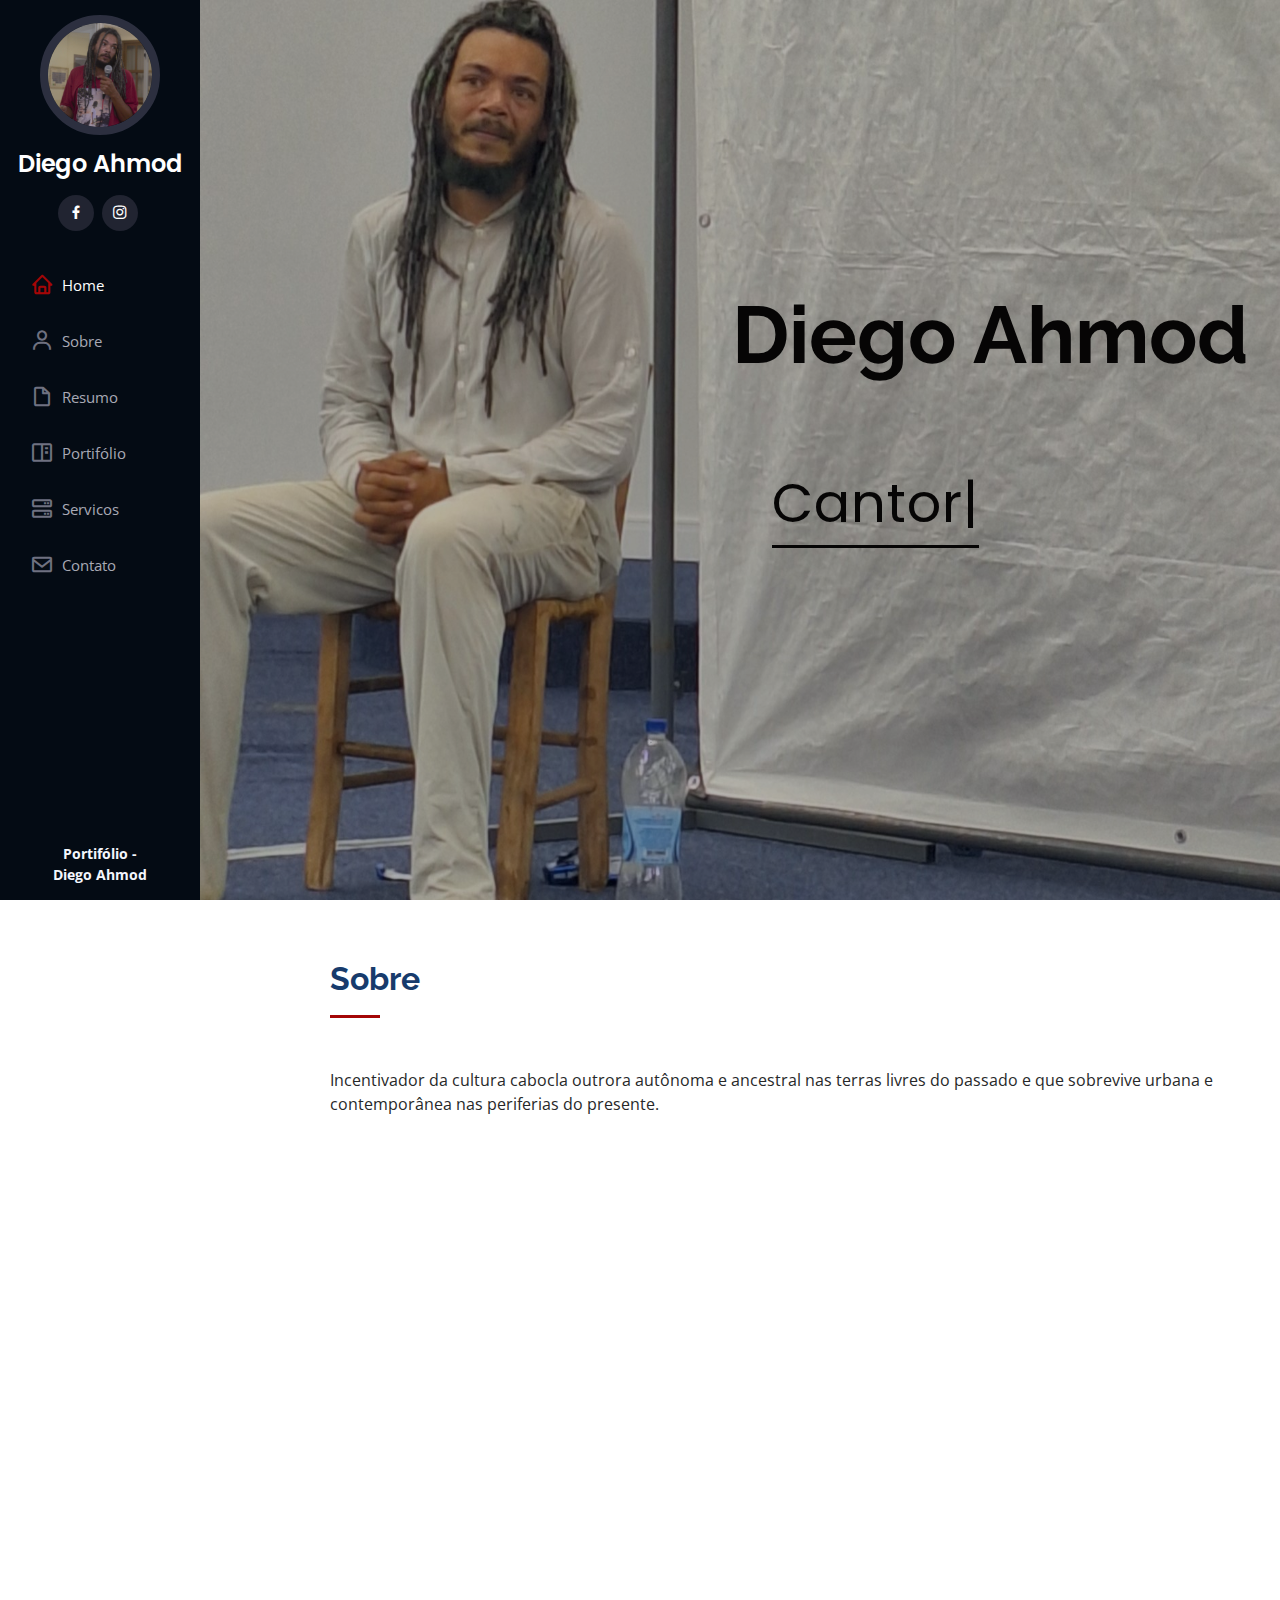
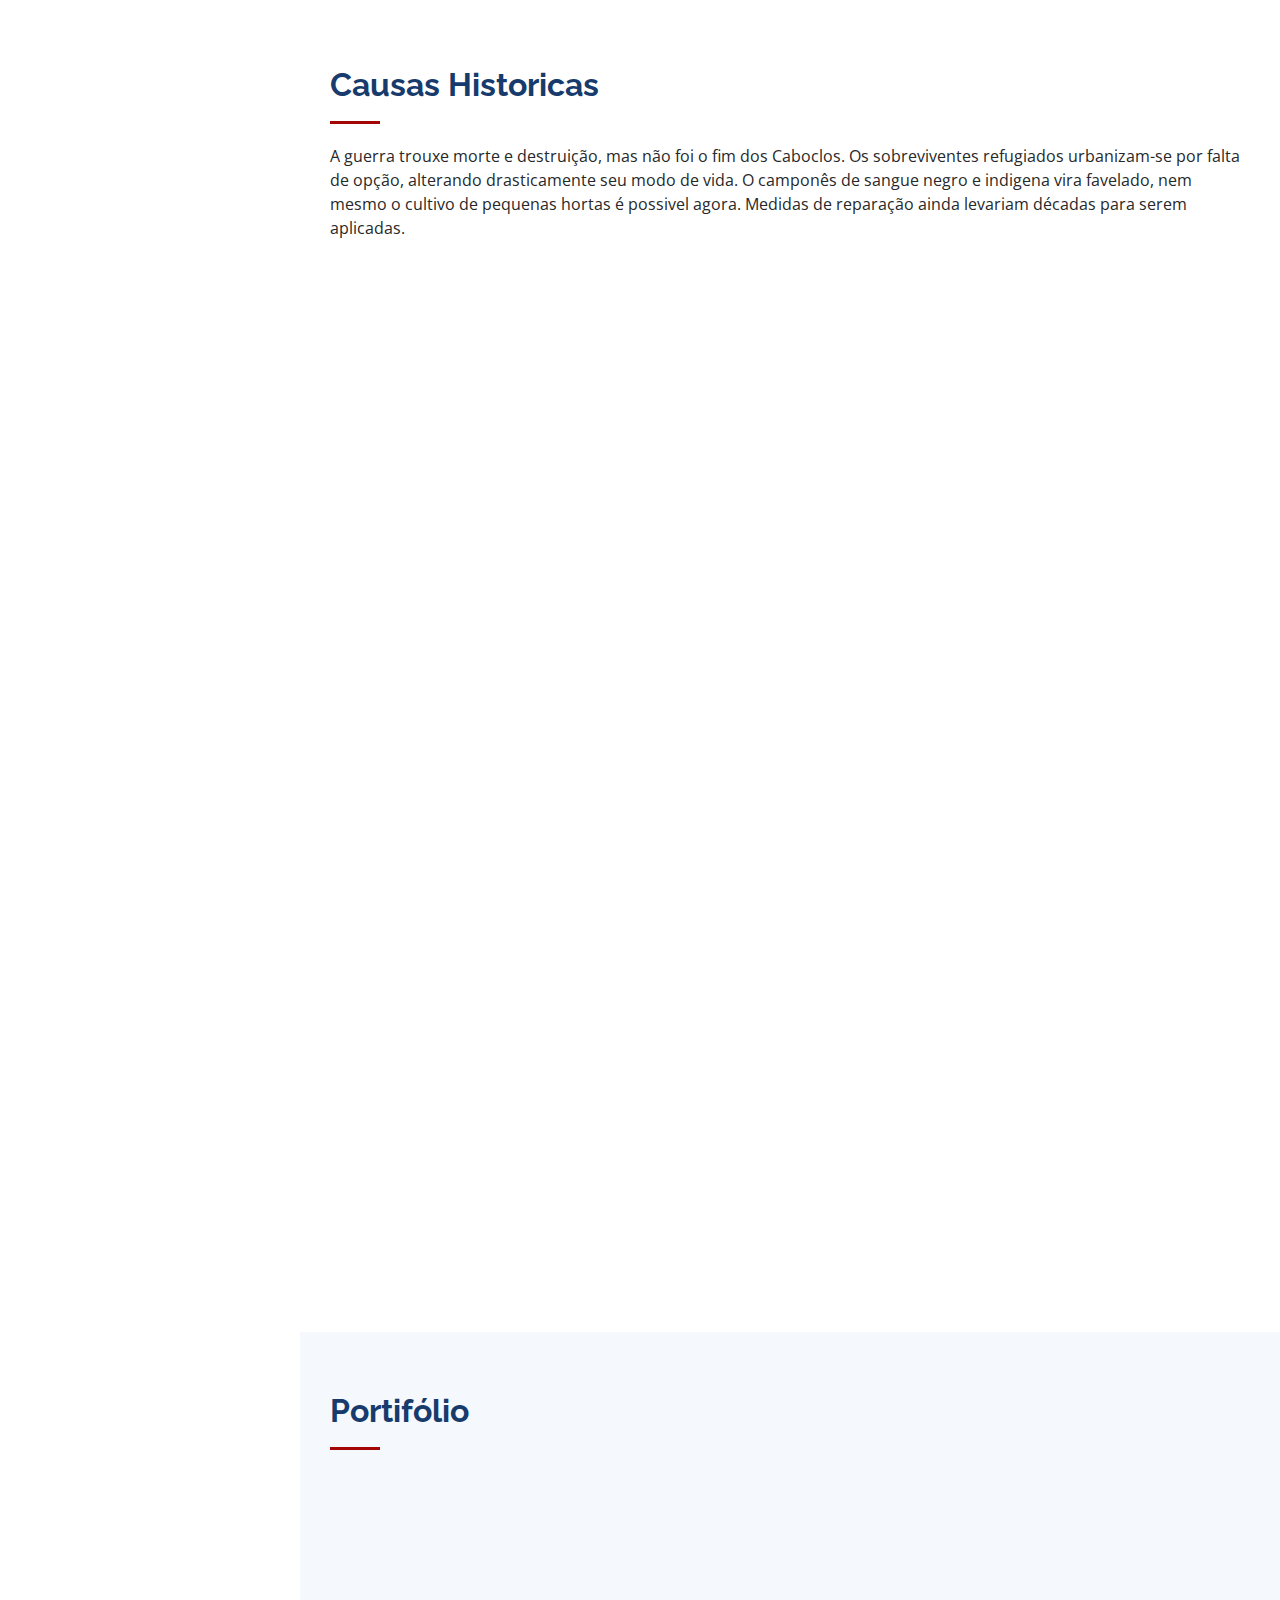
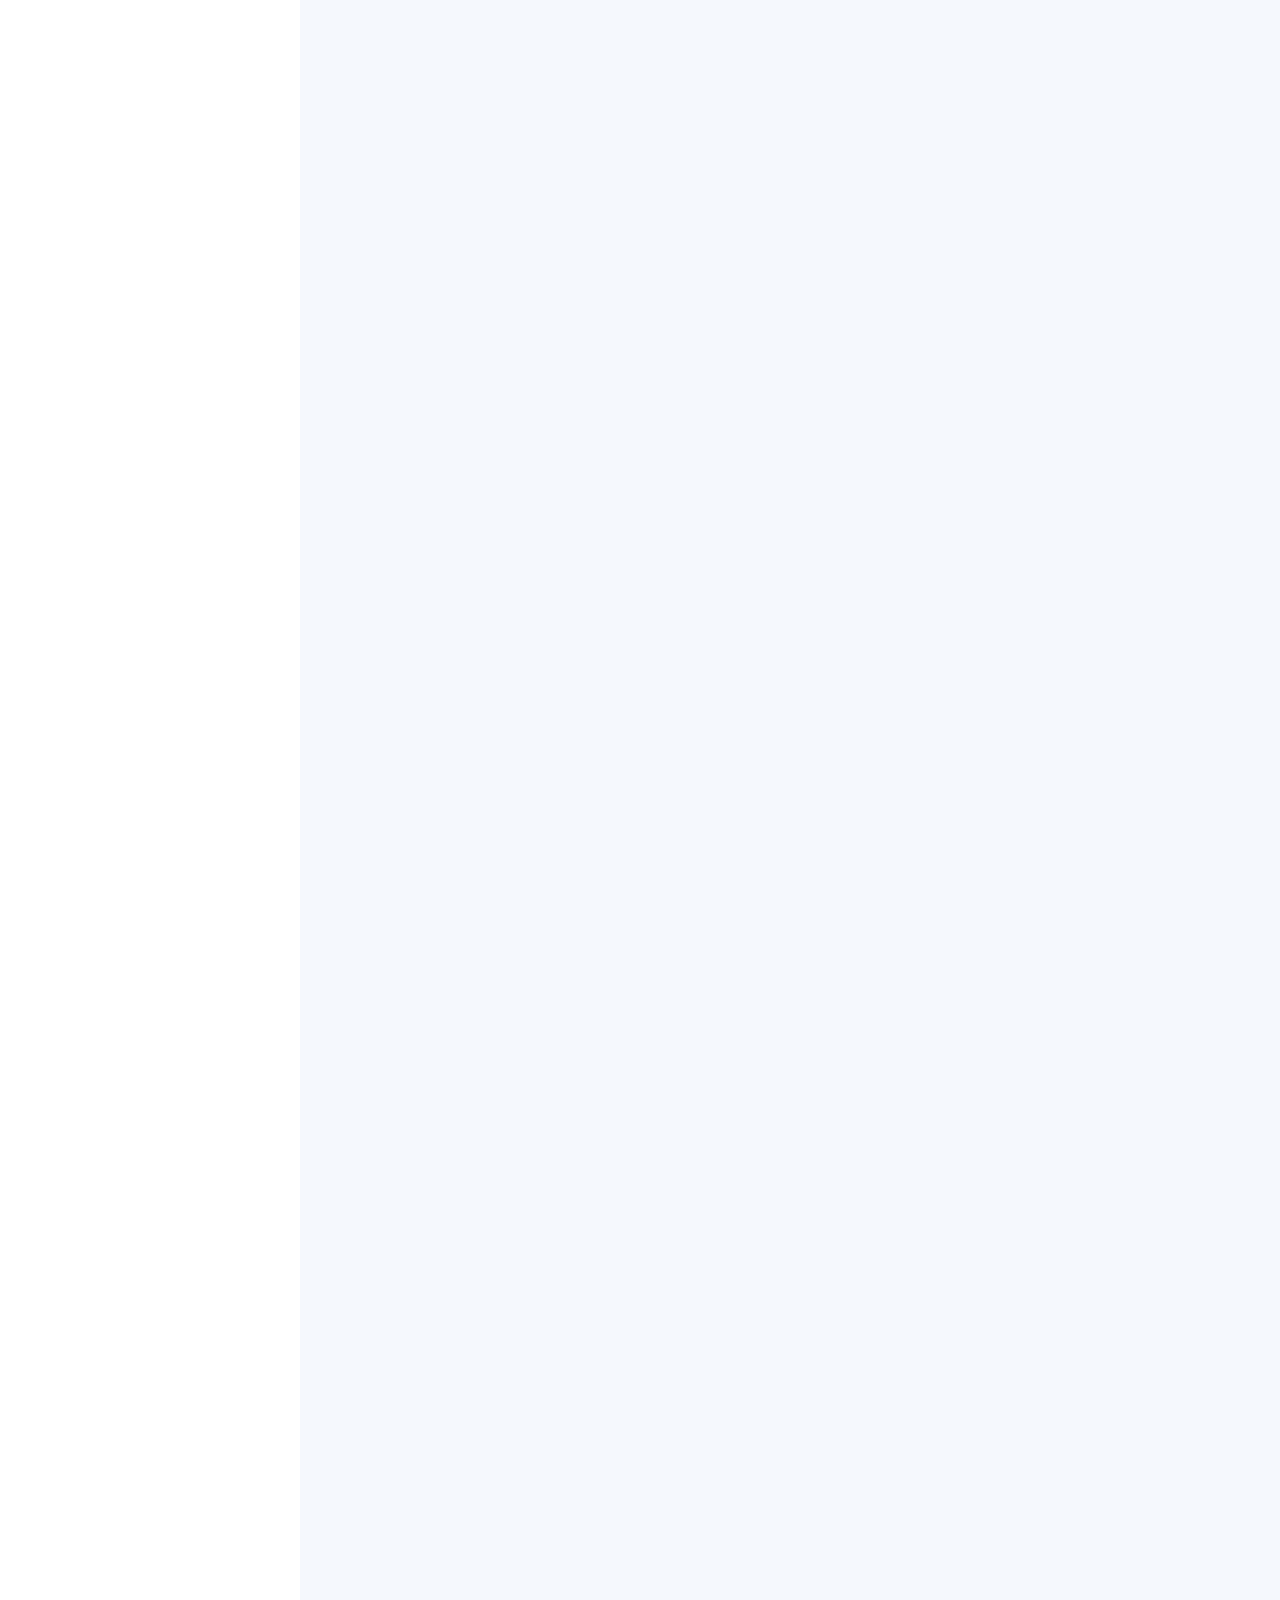
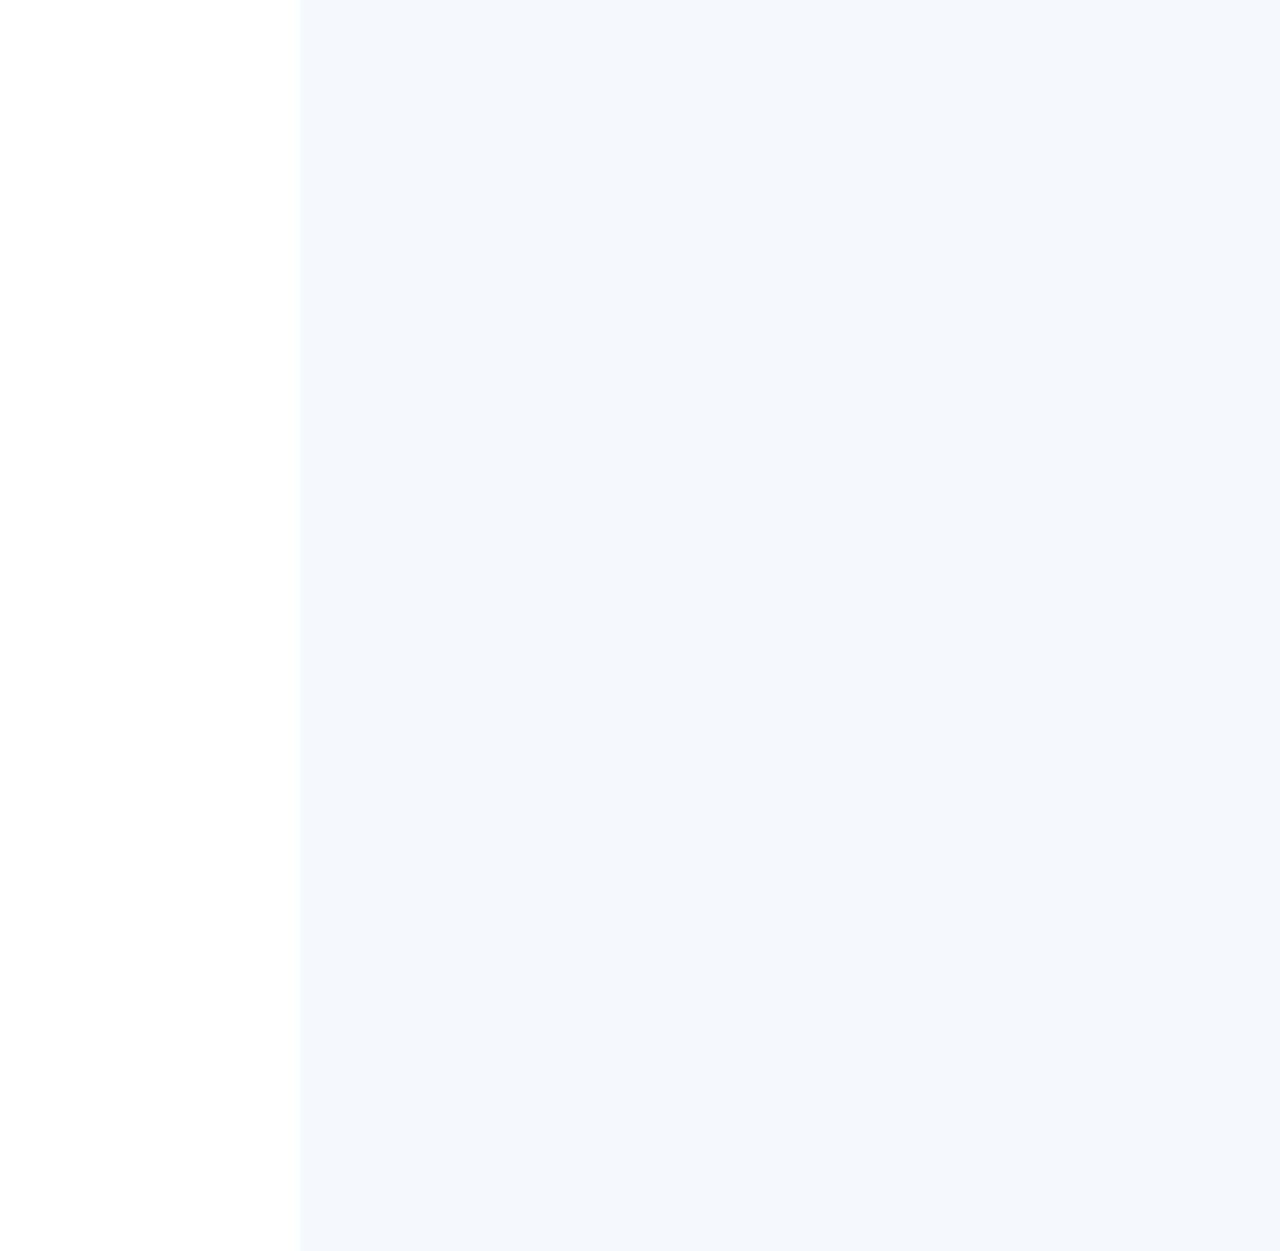
<file: index.html>
<!DOCTYPE html>
<html lang="en">

<head>
  <meta charset="utf-8">
  <meta content="width=device-width, initial-scale=1.0" name="viewport">

  <title>Portifólio - Diego Ahmod</title>
  <meta content="" name="description">
  <meta content="" name="keywords">

  <!-- Favicons -->
  <link href="" rel="icon">
  <link href="assets/img/apple-touch-icon.png" rel="apple-touch-icon">

  <!-- Google Fonts -->
  <link
    href="https://fonts.googleapis.com/css?family=Open+Sans:300,300i,400,400i,600,600i,700,700i|Raleway:300,300i,400,400i,500,500i,600,600i,700,700i|Poppins:300,300i,400,400i,500,500i,600,600i,700,700i"
    rel="stylesheet">

  <!-- Vendor CSS Files -->
  <link href="assets/vendor/aos/aos.css" rel="stylesheet">
  <link href="assets/vendor/bootstrap/css/bootstrap.min.css" rel="stylesheet">
  <link href="assets/vendor/bootstrap-icons/bootstrap-icons.css" rel="stylesheet">
  <link href="assets/vendor/boxicons/css/boxicons.min.css" rel="stylesheet">
  <link href="assets/vendor/glightbox/css/glightbox.min.css" rel="stylesheet">
  <link href="assets/vendor/swiper/swiper-bundle.min.css" rel="stylesheet">

  <!-- Template Main CSS File -->
  <link href="assets/css/style.css" rel="stylesheet">

  <!-- =======================================================
  * Template Name: iPortfolio
  * Updated: Jan 29 2024 with Bootstrap v5.3.2
  * Template URL: https://bootstrapmade.com/iportfolio-bootstrap-portfolio-websites-template/
  * Author: BootstrapMade.com
  * License: https://bootstrapmade.com/license/
  ======================================================== -->
</head>

<body>

  <!-- ======= Mobile nav toggle button ======= -->
  <i class="bi bi-list mobile-nav-toggle d-xl-none"></i>

  <!-- ======= Header ======= -->
  <header id="header">
    <div class="d-flex flex-column">

      <div class="profile">
        <img src="assets/img/_DSC0028.jpg" alt="" class="img-fluid rounded-circle">
        <h1 class="text-light"><a href="index.html">Diego Ahmod</a></h1>
        <div class="social-links mt-3 text-center">
          <a href="#" class="facebook"><i class="bx bxl-facebook"></i></a>
          <a href="https://www.instagram.com/ahmod_descalco?igsh=MThsODc3aXppcXkxeQ==
          " class="instagram"><i class="bx bxl-instagram"></i></a>
        </div>
      </div>

      <nav id="navbar" class="nav-menu navbar">
        <ul>
          <li><a href="#hero" class="nav-link scrollto active"><i class="bx bx-home"></i> <span>Home</span></a></li>
          <li><a href="#about" class="nav-link scrollto"><i class="bx bx-user"></i> <span>Sobre</span></a></li>
          <li><a href="#resume" class="nav-link scrollto"><i class="bx bx-file-blank"></i> <span>Resumo</span></a></li>
          <li><a href="#portfolio" class="nav-link scrollto"><i class="bx bx-book-content"></i>
              <span>Portifólio</span></a></li>
          <li><a href="#services" class="nav-link scrollto"><i class="bx bx-server"></i> <span>Servicos</span></a></li>
          <li><a href="#contact" class="nav-link scrollto"><i class="bx bx-envelope"></i> <span>Contato</span></a></li>
        </ul>
      </nav><!-- .nav-menu -->
    </div>
  </header><!-- End Header -->

  <!-- ======= Hero Section ======= -->
  <section id="hero" class="d-flex flex-column justify-content-center align-items-center">
    <div class="hero-container" data-aos="fade-in">
      <h1>Diego Ahmod</h1>
      <p> <span class="typed" data-typed-items="Cantor, Ator, Produtor Cultural, Escritor, DJ"></span></p>
    </div>
  </section><!-- End Hero -->

  <main id="main">

    <!-- ======= About Section ======= -->
    <section id="about" class="about">
      <div class="container">

        <div class="section-title">
          <h2>Sobre</h2>
          <p>Incentivador da cultura cabocla outrora autônoma e ancestral nas terras livres do passado e que sobrevive
            urbana e contemporânea nas periferias do presente.

          </p>
        </div>

        <div class="row">
          <div class="col-lg-4" data-aos="fade-right">
            <img src="assets/img/sobre___.jpg" class="img-fluid" alt="">
          </div>
          <div class="col-lg-8 pt-4 pt-lg-0 content" data-aos="fade-left">
            <h3>Ativista Social &amp; Produtor Cultural.</h3>
            <p class="fst-italic">
              Ruinas não nos assustam, levamos um mundo novo em nossos corações.
            </p>
            <div class="row">
              <div class="col-lg-6">
                <ul>
                  <li><i class="bi bi-chevron-right"></i> <strong>Aniversario:</strong> <span>29 Nov</span></li>
                  <li><i class="bi bi-chevron-right"></i>
                    <strong>Site:</strong><span>portifoliodiego.up.railway.app</span></li>
                  <li><i class="bi bi-chevron-right"></i> <strong>Cidade:</strong> <span>Caçador, SC</span></li>
                </ul>
              </div>
              <div class="col-lg-6">
                <ul>
                  <li><i class="bi bi-chevron-right"></i> <strong>Whatsapp:</strong> <span>+55 49 98888-7068</span></li>
                  <li><i class="bi bi-chevron-right"></i> <strong>Email:</strong> <span>diegoahmod@gmail.com</span></li>
                  <li><i class="bi bi-chevron-right"></i> <strong>Freelance:</strong> <span>Disponível</span></li>
                </ul>
              </div>
            </div>
            <p>
              Tenho como missão de vida combater através da arte o nefasto e maléfico desenraizamento cultural imposto
              aos herdeiros do Contestado.
              Buscando sempre participar de iniciativas que valorizem a cultura ancestral e ou deem vez e voz para
              manifestações artísticas contemporâneas locais.</p>


          </div>
        </div>

      </div>
    </section><!-- End About Section -->

    <!-- ======= Facts Section
    <section id="facts" class="facts">
      <div class="container">

        <div class="section-title">
          <h2>Facts</h2>
          <p>Magnam dolores commodi suscipit. Necessitatibus eius consequatur ex aliquid fuga eum quidem. Sit sint
            consectetur velit. Quisquam quos quisquam cupiditate. Et nemo qui impedit suscipit alias ea. Quia fugiat sit
            in iste officiis commodi quidem hic quas.</p>
        </div>

        <div class="row no-gutters">

          <div class="col-lg-3 col-md-6 d-md-flex align-items-md-stretch" data-aos="fade-up">
            <div class="count-box">
              <i class="bi bi-emoji-smile"></i>
              <span data-purecounter-start="0" data-purecounter-end="232" data-purecounter-duration="1"
                class="purecounter"></span>
              <p><strong>Happy Clients</strong> consequuntur quae</p>
            </div>
          </div>

          <div class="col-lg-3 col-md-6 d-md-flex align-items-md-stretch" data-aos="fade-up" data-aos-delay="100">
            <div class="count-box">
              <i class="bi bi-journal-richtext"></i>
              <span data-purecounter-start="0" data-purecounter-end="521" data-purecounter-duration="1"
                class="purecounter"></span>
              <p><strong>Projects</strong> adipisci atque cum quia aut</p>
            </div>
          </div>

          <div class="col-lg-3 col-md-6 d-md-flex align-items-md-stretch" data-aos="fade-up" data-aos-delay="200">
            <div class="count-box">
              <i class="bi bi-headset"></i>
              <span data-purecounter-start="0" data-purecounter-end="1453" data-purecounter-duration="1"
                class="purecounter"></span>
              <p><strong>Hours Of Support</strong> aut commodi quaerat</p>
            </div>
          </div>

          <div class="col-lg-3 col-md-6 d-md-flex align-items-md-stretch" data-aos="fade-up" data-aos-delay="300">
            <div class="count-box">
              <i class="bi bi-people"></i>
              <span data-purecounter-start="0" data-purecounter-end="32" data-purecounter-duration="1"
                class="purecounter"></span>
              <p><strong>Hard Workers</strong> rerum asperiores dolor</p>
            </div>
          </div>

        </div>

      </div>
    </section> End Facts Section    ======= -->

    <!-- ======= Skills Section
    <section id="skills" class="skills section-bg">
      <div class="container">

        <div class="section-title">
          <h2>Skills</h2>
          <p>Magnam dolores commodi suscipit. Necessitatibus eius consequatur ex aliquid fuga eum quidem. Sit sint
            consectetur velit. Quisquam quos quisquam cupiditate. Et nemo qui impedit suscipit alias ea. Quia fugiat sit
            in iste officiis commodi quidem hic quas.</p>
        </div>

        <div class="row skills-content">

          <div class="col-lg-6" data-aos="fade-up">

            <div class="progress">
              <span class="skill">HTML <i class="val">100%</i></span>
              <div class="progress-bar-wrap">
                <div class="progress-bar" role="progressbar" aria-valuenow="100" aria-valuemin="0" aria-valuemax="100">
                </div>
              </div>
            </div>

            <div class="progress">
              <span class="skill">CSS <i class="val">90%</i></span>
              <div class="progress-bar-wrap">
                <div class="progress-bar" role="progressbar" aria-valuenow="90" aria-valuemin="0" aria-valuemax="100">
                </div>
              </div>
            </div>

            <div class="progress">
              <span class="skill">JavaScript <i class="val">75%</i></span>
              <div class="progress-bar-wrap">
                <div class="progress-bar" role="progressbar" aria-valuenow="75" aria-valuemin="0" aria-valuemax="100">
                </div>
              </div>
            </div>

          </div>

          <div class="col-lg-6" data-aos="fade-up" data-aos-delay="100">

            <div class="progress">
              <span class="skill">PHP <i class="val">80%</i></span>
              <div class="progress-bar-wrap">
                <div class="progress-bar" role="progressbar" aria-valuenow="80" aria-valuemin="0" aria-valuemax="100">
                </div>
              </div>
            </div>

            <div class="progress">
              <span class="skill">WordPress/CMS <i class="val">90%</i></span>
              <div class="progress-bar-wrap">
                <div class="progress-bar" role="progressbar" aria-valuenow="90" aria-valuemin="0" aria-valuemax="100">
                </div>
              </div>
            </div>

            <div class="progress">
              <span class="skill">Photoshop <i class="val">55%</i></span>
              <div class="progress-bar-wrap">
                <div class="progress-bar" role="progressbar" aria-valuenow="55" aria-valuemin="0" aria-valuemax="100">
                </div>
              </div>
            </div>

          </div>

        </div>

      </div>
    </section> End Skills Section  ======= -->

    <!-- ======= Resume Section ======= -->
    <section id="resume" class="resume">
      <div class="container">

        <div class="section-title">
          <h2>Causas Historicas</h2>
          <p>A guerra trouxe morte e destruição, mas não foi o fim dos Caboclos.
            Os sobreviventes refugiados urbanizam-se por falta de opção, alterando drasticamente seu modo de vida.
            O camponês de sangue negro e indigena vira favelado, nem mesmo o cultivo de pequenas hortas é possivel
            agora.
            Medidas de reparação ainda levariam décadas para serem aplicadas.
          </p>
        </div>

        <div class="row">
          <div class="col-lg-6" data-aos="fade-up">
            <h3 class="resume-title">Principais Projetos</h3>
            <div class="resume-item pb-0">
              <h4>Batalha do CEU 2018/atual</h4>
              <p><em>Batalha de rima e roda cultural realizada semanalmente.
                  A cultura Hip Hop é uma das principais vertentes da cultura jovem contemporânea dos descendentes de
                  Caboclos do Contestado.
                </em></p>
              <ul>
                <li>Funções:
                  Produtor e Facilitador cultural.
                  DJ
                </li>

              </ul>
            </div>

            <h3 class="resume-title">Intervenção Artística Móvel Descalços na Geada. 2022/atual
            </h3>
            <div class="resume-item">
              <h4></h4>
              <h5>2022</h5>
              <p><em>Projeto multifacetado dedicado ao combate do desenraizamento cultural dos herdeiros do Contestado.
                </em></p>
              <p>Valorizando a cultura ancestral e revelando o vínculo histórico entre o caboclo derrotado e desterrado
                pela guerra e as atuais populações caboclas urbanas, que habita áreas de vulnerabilidade social, criando
                sensação de pertencimento e territorialidade.
              </p>
              <ul>
                <li>Funções:
                  Proponente, co-produtor, ator.</li>
                <li>Prêmios:
                  Prêmio Elisabete Anderle de Estímulo à Cultura 2023 e 2024
                  Lei Paulo Gustavo 2023
                  Lei Paulo Gustavo SC D+
                </li>
              </ul>
            </div>
            <div class="resume-item">
              <h4>Escola de Esportes &amp; Artes</h4>
              <h5>2023</h5>
              <p><em></em></p>
              <p>Projeto de voluntariado onde oficinas artísticas e culturais eram realizadas de maneira gratuita, tendo
                como público alvo crianças e adolescentes moradoras de áreas vulneráveis de Caçador. </p>

              <ul>
                <li>Funções:
                  Co-produtor, instrutor das oficinas de hip-hop e basquete.
                </li>
              </ul>
            </div>
          </div>
          <div class="col-lg-6" data-aos="fade-up" data-aos-delay="100">
            <h3 class="resume-title">Outros Projetos
            </h3>
            <div class="resume-item">
              <h4>Ilha dos pelados</h4>
              <h5>2022</h5>
              <p><em>Peça de teatro. </em></p>
              <ul>
                <li>ATOR</li>
              </ul>
            </div>

            <div class="resume-item">
              <h4>Jornal do Caboclo</h4>
              <h5>2021</h5>
              <p><em></em></p>
              <ul>
                <li>Podcast/Programa do Youtube
                </li>
                <li>Produtor, roteirista, câmera, apresentador.</li>
              </ul>
            </div>

            <div class="resume-item">
              <h4>Di Ego SHOW</h4>
              <h5>2020</h5>
              <p><em></em></p>
              <ul>
                <li>Programa de Youtube</li>
                <li>Apresentador.
                </li>
              </ul>
            </div>

            <div class="resume-item">
              <h4>MC, cantor</h4>
              <h5>2020</h5>
              <p><em></em></p>
              <ul>
                <li>Duas músicas lançadas.</li>
                <li>Dinossauro e Eu Lembro.</li>
              </ul>
            </div>

            <div class="resume-item">
              <h4>Outras experiências</h4>
              <h5></h5>
              <p><em></em></p>
              <ul>
                <li>Roteirista, escritor, poeta</li>
                <li>Monitor de ônibus literário</li>
                <li>Animador de festa infantil.</li>
              </ul>

            </div>
          </div>

        </div>
    </section><!-- End Resume Section -->

    <!-- ======= Portfolio Section ======= -->
    <section id="portfolio" class="portfolio section-bg">
      <div class="container">

        <div class="section-title">
          <h2>Portifólio</h2>
          <p></p>
        </div>

        <!--  <div class="row" data-aos="fade-up">
          <div class="col-lg-12 d-flex justify-content-center">
            <ul id="portfolio-flters">
              <li data-filter="*" class="filter-active">All</li>
              <li data-filter=".filter-app">App</li>
              <li data-filter=".filter-card">Card</li>
              <li data-filter=".filter-web">Web</li>
            </ul>
          </div>
        </div> -->

        <div class="row portfolio-container" data-aos="fade-up" data-aos-delay="100">



          <div class="col-lg-10 col-md-6 portfolio-item filter-web">
            <div class="portfolio-wrap">
              <img src="assets/img/img/bt do ceu 1.jpg" class="img-fluid" alt="">
              <div class="portfolio-links">
                <a href="assets/img/img/bt do ceu 1.jpg" data-gallery="portfolioGallery" class="portfolio-lightbox"
                  title="Web 3"><i class="bx bx-plus"></i></a>
                <a href="portfolio-details.html" title="More Details"><i class="bx bx-link"></i></a>
              </div>
            </div>
          </div>

          <div class="col-lg-10 col-md-6 portfolio-item filter-app">
            <div class="portfolio-wrap">
              <img src="assets/img/img/descalco_01.jpg" class="img-fluid" alt="">
              <div class="portfolio-links">
                <a href="assets/img/img/descalco_01.jpg" data-gallery="portfolioGallery" class="portfolio-lightbox"
                  title="App 1"><i class="bx bx-plus"></i></a>
                <a href="portfolio-details.html" title="More Details"><i class="bx bx-link"></i></a>
              </div>
            </div>
          </div>

          <div class="col-lg-10 col-md-6 portfolio-item filter-app">
            <div class="portfolio-wrap">
              <img src="assets/img/img/escola_artes.jpg" class="img-fluid" alt="">
              <div class="portfolio-links">
                <a href="assets/img/img/escola_artes.jpg" data-gallery="portfolioGallery" class="portfolio-lightbox"
                  title="App 2"><i class="bx bx-plus"></i></a>
                <a href="portfolio-details.html" title="More Details"><i class="bx bx-link"></i></a>
              </div>
            </div>
          </div>

          <div class="col-lg-10 col-md-6 portfolio-item filter-card">
            <div class="portfolio-wrap">
              <img src="assets/img/img/bt do trem 7.jpg" class="img-fluid" alt="">
              <div class="portfolio-links">
                <a href="assets/img/img/bt do trem 7.jpg" data-gallery="portfolioGallery" class="portfolio-lightbox"
                  title="Card 2"><i class="bx bx-plus"></i></a>
                <a href="portfolio-details.html" title="More Details"><i class="bx bx-link"></i></a>
              </div>
            </div>
          </div>


        </div>

      </div>
    </section><!-- End Portfolio Section -->

    <!-- ======= Services Section
    <section id="services" class="services">
      <div class="container">

        <div class="section-title">
          <h2>Services</h2>
          <p>Magnam dolores commodi suscipit. Necessitatibus eius consequatur ex aliquid fuga eum quidem. Sit sint
            consectetur velit. Quisquam quos quisquam cupiditate. Et nemo qui impedit suscipit alias ea. Quia fugiat sit
            in iste officiis commodi quidem hic quas.</p>
        </div>

        <div class="row">
          <div class="col-lg-4 col-md-6 icon-box" data-aos="fade-up">
            <div class="icon"><i class="bi bi-briefcase"></i></div>
            <h4 class="title"><a href="">Lorem Ipsum</a></h4>
            <p class="description">Voluptatum deleniti atque corrupti quos dolores et quas molestias excepturi sint
              occaecati cupiditate non provident</p>
          </div>
          <div class="col-lg-4 col-md-6 icon-box" data-aos="fade-up" data-aos-delay="100">
            <div class="icon"><i class="bi bi-card-checklist"></i></div>
            <h4 class="title"><a href="">Dolor Sitema</a></h4>
            <p class="description">Minim veniam, quis nostrud exercitation ullamco laboris nisi ut aliquip ex ea commodo
              consequat tarad limino ata</p>
          </div>
          <div class="col-lg-4 col-md-6 icon-box" data-aos="fade-up" data-aos-delay="200">
            <div class="icon"><i class="bi bi-bar-chart"></i></div>
            <h4 class="title"><a href="">Sed ut perspiciatis</a></h4>
            <p class="description">Duis aute irure dolor in reprehenderit in voluptate velit esse cillum dolore eu
              fugiat nulla pariatur</p>
          </div>
          <div class="col-lg-4 col-md-6 icon-box" data-aos="fade-up" data-aos-delay="300">
            <div class="icon"><i class="bi bi-binoculars"></i></div>
            <h4 class="title"><a href="">Magni Dolores</a></h4>
            <p class="description">Excepteur sint occaecat cupidatat non proident, sunt in culpa qui officia deserunt
              mollit anim id est laborum</p>
          </div>
          <div class="col-lg-4 col-md-6 icon-box" data-aos="fade-up" data-aos-delay="400">
            <div class="icon"><i class="bi bi-brightness-high"></i></div>
            <h4 class="title"><a href="">Nemo Enim</a></h4>
            <p class="description">At vero eos et accusamus et iusto odio dignissimos ducimus qui blanditiis praesentium
              voluptatum deleniti atque</p>
          </div>
          <div class="col-lg-4 col-md-6 icon-box" data-aos="fade-up" data-aos-delay="500">
            <div class="icon"><i class="bi bi-calendar4-week"></i></div>
            <h4 class="title"><a href="">Eiusmod Tempor</a></h4>
            <p class="description">Et harum quidem rerum facilis est et expedita distinctio. Nam libero tempore, cum
              soluta nobis est eligendi</p>
          </div>
        </div>

      </div>
    </section> End Services Section  ======= -->

    <!-- ======= Testimonials Section
    <section id="testimonials" class="testimonials section-bg">
      <div class="container">

        <div class="section-title">
          <h2>Testimonials</h2>
          <p>Magnam dolores commodi suscipit. Necessitatibus eius consequatur ex aliquid fuga eum quidem. Sit sint
            consectetur velit. Quisquam quos quisquam cupiditate. Et nemo qui impedit suscipit alias ea. Quia fugiat sit
            in iste officiis commodi quidem hic quas.</p>
        </div>

        <div class="testimonials-slider swiper" data-aos="fade-up" data-aos-delay="100">
          <div class="swiper-wrapper">

            <div class="swiper-slide">
              <div class="testimonial-item" data-aos="fade-up">
                <p>
                  <i class="bx bxs-quote-alt-left quote-icon-left"></i>
                  Proin iaculis purus consequat sem cure digni ssim donec porttitora entum suscipit rhoncus. Accusantium
                  quam, ultricies eget id, aliquam eget nibh et. Maecen aliquam, risus at semper.
                  <i class="bx bxs-quote-alt-right quote-icon-right"></i>
                </p>
                <img src="assets/img/testimonials/testimonials-1.jpg" class="testimonial-img" alt="">
                <h3>Saul Goodman</h3>
                <h4>Ceo &amp; Founder</h4>
              </div>
            </div> End testimonial item 

    <div class="swiper-slide">
      <div class="testimonial-item" data-aos="fade-up" data-aos-delay="100">
        <p>
          <i class="bx bxs-quote-alt-left quote-icon-left"></i>
          Export tempor illum tamen malis malis eram quae irure esse labore quem cillum quid cillum eram malis
          quorum velit fore eram velit sunt aliqua noster fugiat irure amet legam anim culpa.
          <i class="bx bxs-quote-alt-right quote-icon-right"></i>
        </p>
        <img src="assets/img/testimonials/testimonials-2.jpg" class="testimonial-img" alt="">
        <h3>Sara Wilsson</h3>
        <h4>Designer</h4>
      </div>
    </div> End testimonial item 

    <div class="swiper-slide">
      <div class="testimonial-item" data-aos="fade-up" data-aos-delay="200">
        <p>
          <i class="bx bxs-quote-alt-left quote-icon-left"></i>
          Enim nisi quem export duis labore cillum quae magna enim sint quorum nulla quem veniam duis minim
          tempor labore quem eram duis noster aute amet eram fore quis sint minim.
          <i class="bx bxs-quote-alt-right quote-icon-right"></i>
        </p>
        <img src="assets/img/testimonials/testimonials-3.jpg" class="testimonial-img" alt="">
        <h3>Jena Karlis</h3>
        <h4>Store Owner</h4>
      </div>
    </div> End testimonial item 

    <div class="swiper-slide">
      <div class="testimonial-item" data-aos="fade-up" data-aos-delay="300">
        <p>
          <i class="bx bxs-quote-alt-left quote-icon-left"></i>
          Fugiat enim eram quae cillum dolore dolor amet nulla culpa multos export minim fugiat minim velit
          minim dolor enim duis veniam ipsum anim magna sunt elit fore quem dolore labore illum veniam.
          <i class="bx bxs-quote-alt-right quote-icon-right"></i>
        </p>
        <img src="assets/img/testimonials/testimonials-4.jpg" class="testimonial-img" alt="">
        <h3>Matt Brandon</h3>
        <h4>Freelancer</h4>
      </div>
    </div> End testimonial item 

    <div class="swiper-slide">
      <div class="testimonial-item" data-aos="fade-up" data-aos-delay="400">
        <p>
          <i class="bx bxs-quote-alt-left quote-icon-left"></i>
          Quis quorum aliqua sint quem legam fore sunt eram irure aliqua veniam tempor noster veniam enim culpa
          labore duis sunt culpa nulla illum cillum fugiat legam esse veniam culpa fore nisi cillum quid.
          <i class="bx bxs-quote-alt-right quote-icon-right"></i>
        </p>
        <img src="assets/img/testimonials/testimonials-5.jpg" class="testimonial-img" alt="">
        <h3>John Larson</h3>
        <h4>Entrepreneur</h4>
      </div>
    </div> End testimonial item 

    </div>
    <div class="swiper-pagination"></div>
    </div>

    </div>
    </section>End Testimonials Section  ======= -->

    <!-- ======= Contact Section
    <section id="contact" class="contact">
      <div class="container">

        <div class="section-title">
          <h2>Contact</h2>
          <p>Magnam dolores commodi suscipit. Necessitatibus eius consequatur ex aliquid fuga eum quidem. Sit sint
            consectetur velit. Quisquam quos quisquam cupiditate. Et nemo qui impedit suscipit alias ea. Quia fugiat sit
            in iste officiis commodi quidem hic quas.</p>
        </div>

        <div class="row" data-aos="fade-in">

          <div class="col-lg-5 d-flex align-items-stretch">
            <div class="info">
              <div class="address">
                <i class="bi bi-geo-alt"></i>
                <h4>Location:</h4>
                <p>A108 Adam Street, New York, NY 535022</p>
              </div>

              <div class="email">
                <i class="bi bi-envelope"></i>
                <h4>Email:</h4>
                <p>info@example.com</p>
              </div>

              <div class="phone">
                <i class="bi bi-phone"></i>
                <h4>Call:</h4>
                <p>+1 5589 55488 55s</p>
              </div>

              <iframe
                src="https://www.google.com/maps/embed?pb=!1m14!1m8!1m3!1d12097.433213460943!2d-74.0062269!3d40.7101282!3m2!1i1024!2i768!4f13.1!3m3!1m2!1s0x0%3A0xb89d1fe6bc499443!2sDowntown+Conference+Center!5e0!3m2!1smk!2sbg!4v1539943755621"
                frameborder="0" style="border:0; width: 100%; height: 290px;" allowfullscreen></iframe>
            </div>

          </div>

          <div class="col-lg-7 mt-5 mt-lg-0 d-flex align-items-stretch">
            <form action="forms/contact.php" method="post" role="form" class="php-email-form">
              <div class="row">
                <div class="form-group col-md-6">
                  <label for="name">Your Name</label>
                  <input type="text" name="name" class="form-control" id="name" required>
                </div>
                <div class="form-group col-md-6">
                  <label for="name">Your Email</label>
                  <input type="email" class="form-control" name="email" id="email" required>
                </div>
              </div>
              <div class="form-group">
                <label for="name">Subject</label>
                <input type="text" class="form-control" name="subject" id="subject" required>
              </div>
              <div class="form-group">
                <label for="name">Message</label>
                <textarea class="form-control" name="message" rows="10" required></textarea>
              </div>
              <div class="my-3">
                <div class="loading">Loading</div>
                <div class="error-message"></div>
                <div class="sent-message">Your message has been sent. Thank you!</div>
              </div>
              <div class="text-center"><button type="submit">Send Message</button></div>
            </form>
          </div>

        </div>

      </div>
    </section> End Contact Section  ======= -->

  </main><!-- End #main -->

  <!-- ======= Footer ======= -->
  <footer id="footer">
    <div class="container">
      <div class="copyright">
        <strong><span>Portifólio - Diego Ahmod</span></strong>
      </div>

    </div>
  </footer><!-- End  Footer -->

  <a href="#" class="back-to-top d-flex align-items-center justify-content-center"><i
      class="bi bi-arrow-up-short"></i></a>

  <!-- Vendor JS Files -->
  <script src="assets/vendor/purecounter/purecounter_vanilla.js"></script>
  <script src="assets/vendor/aos/aos.js"></script>
  <script src="assets/vendor/bootstrap/js/bootstrap.bundle.min.js"></script>
  <script src="assets/vendor/glightbox/js/glightbox.min.js"></script>
  <script src="assets/vendor/isotope-layout/isotope.pkgd.min.js"></script>
  <script src="assets/vendor/swiper/swiper-bundle.min.js"></script>
  <script src="assets/vendor/typed.js/typed.umd.js"></script>
  <script src="assets/vendor/waypoints/noframework.waypoints.js"></script>
  <script src="assets/vendor/php-email-form/validate.js"></script>

  <!-- Template Main JS File -->
  <script src="assets/js/main.js"></script>

</body>

</html>
</file>
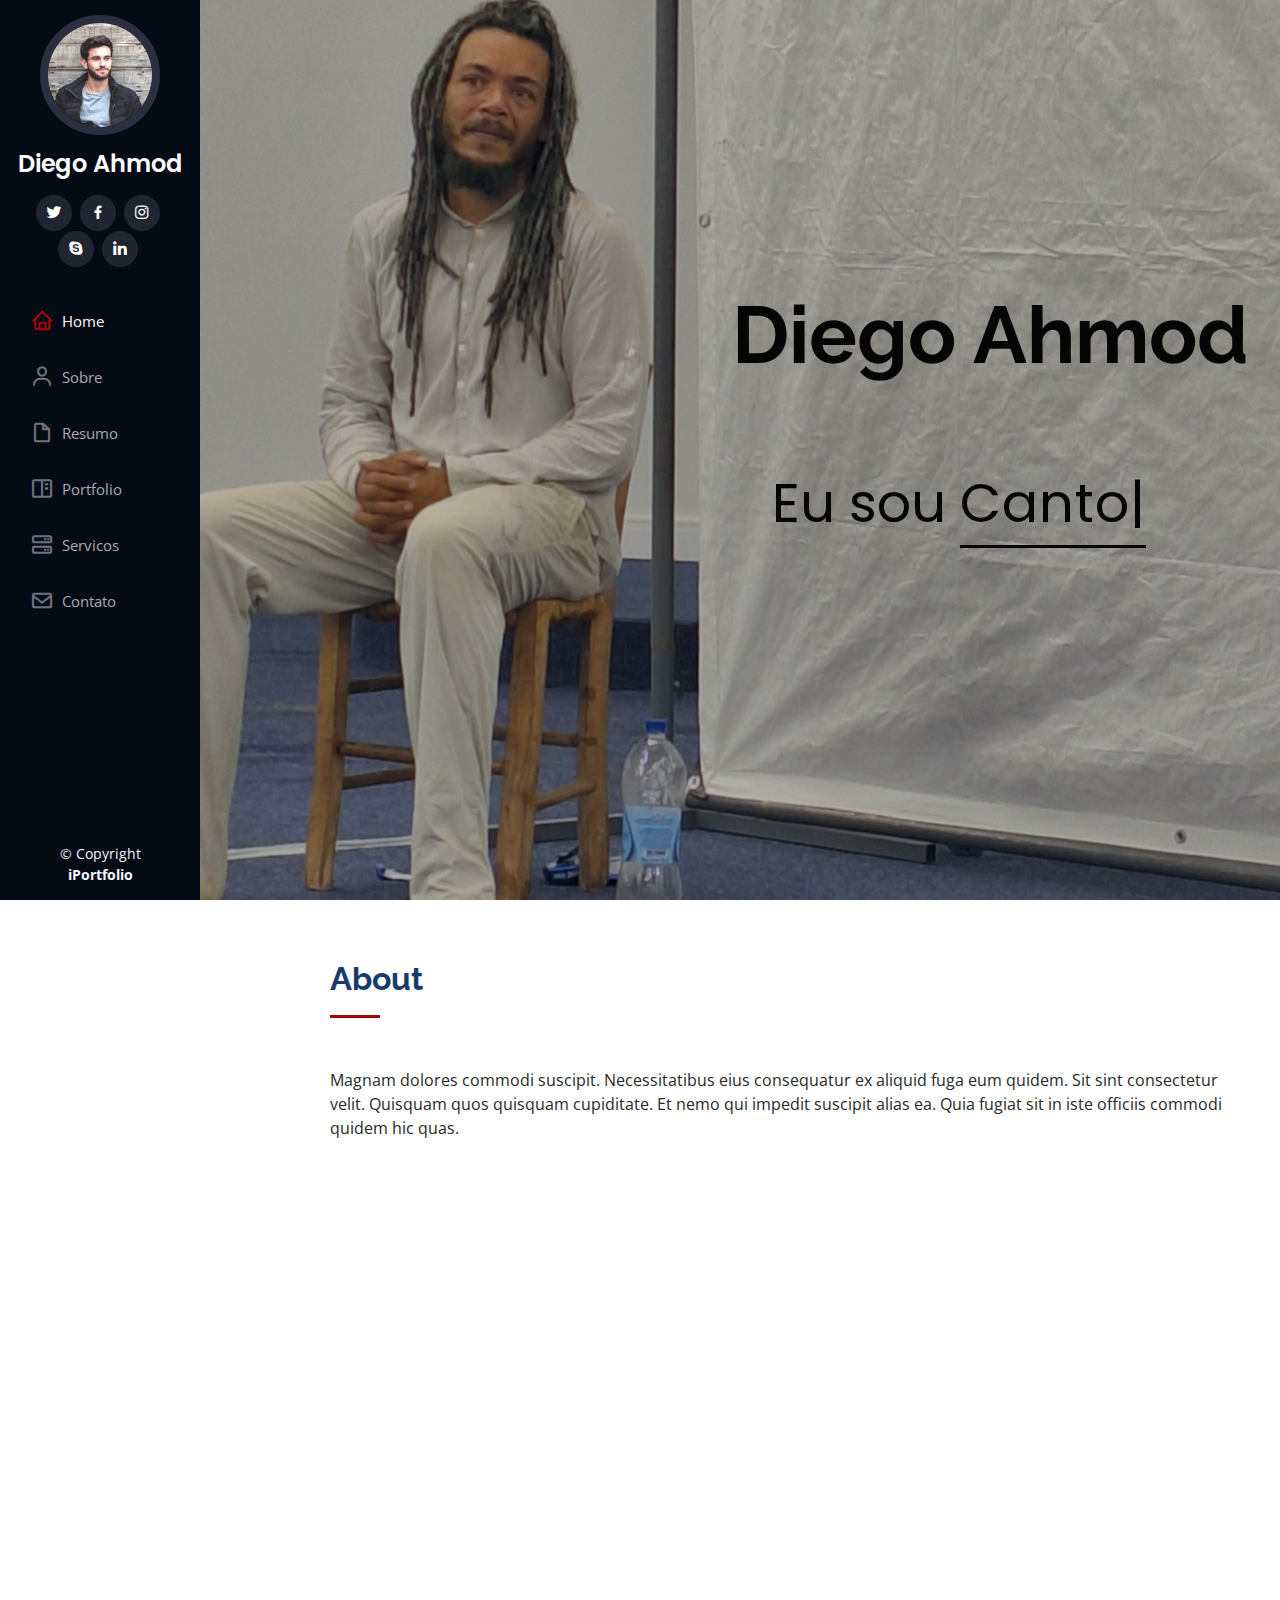
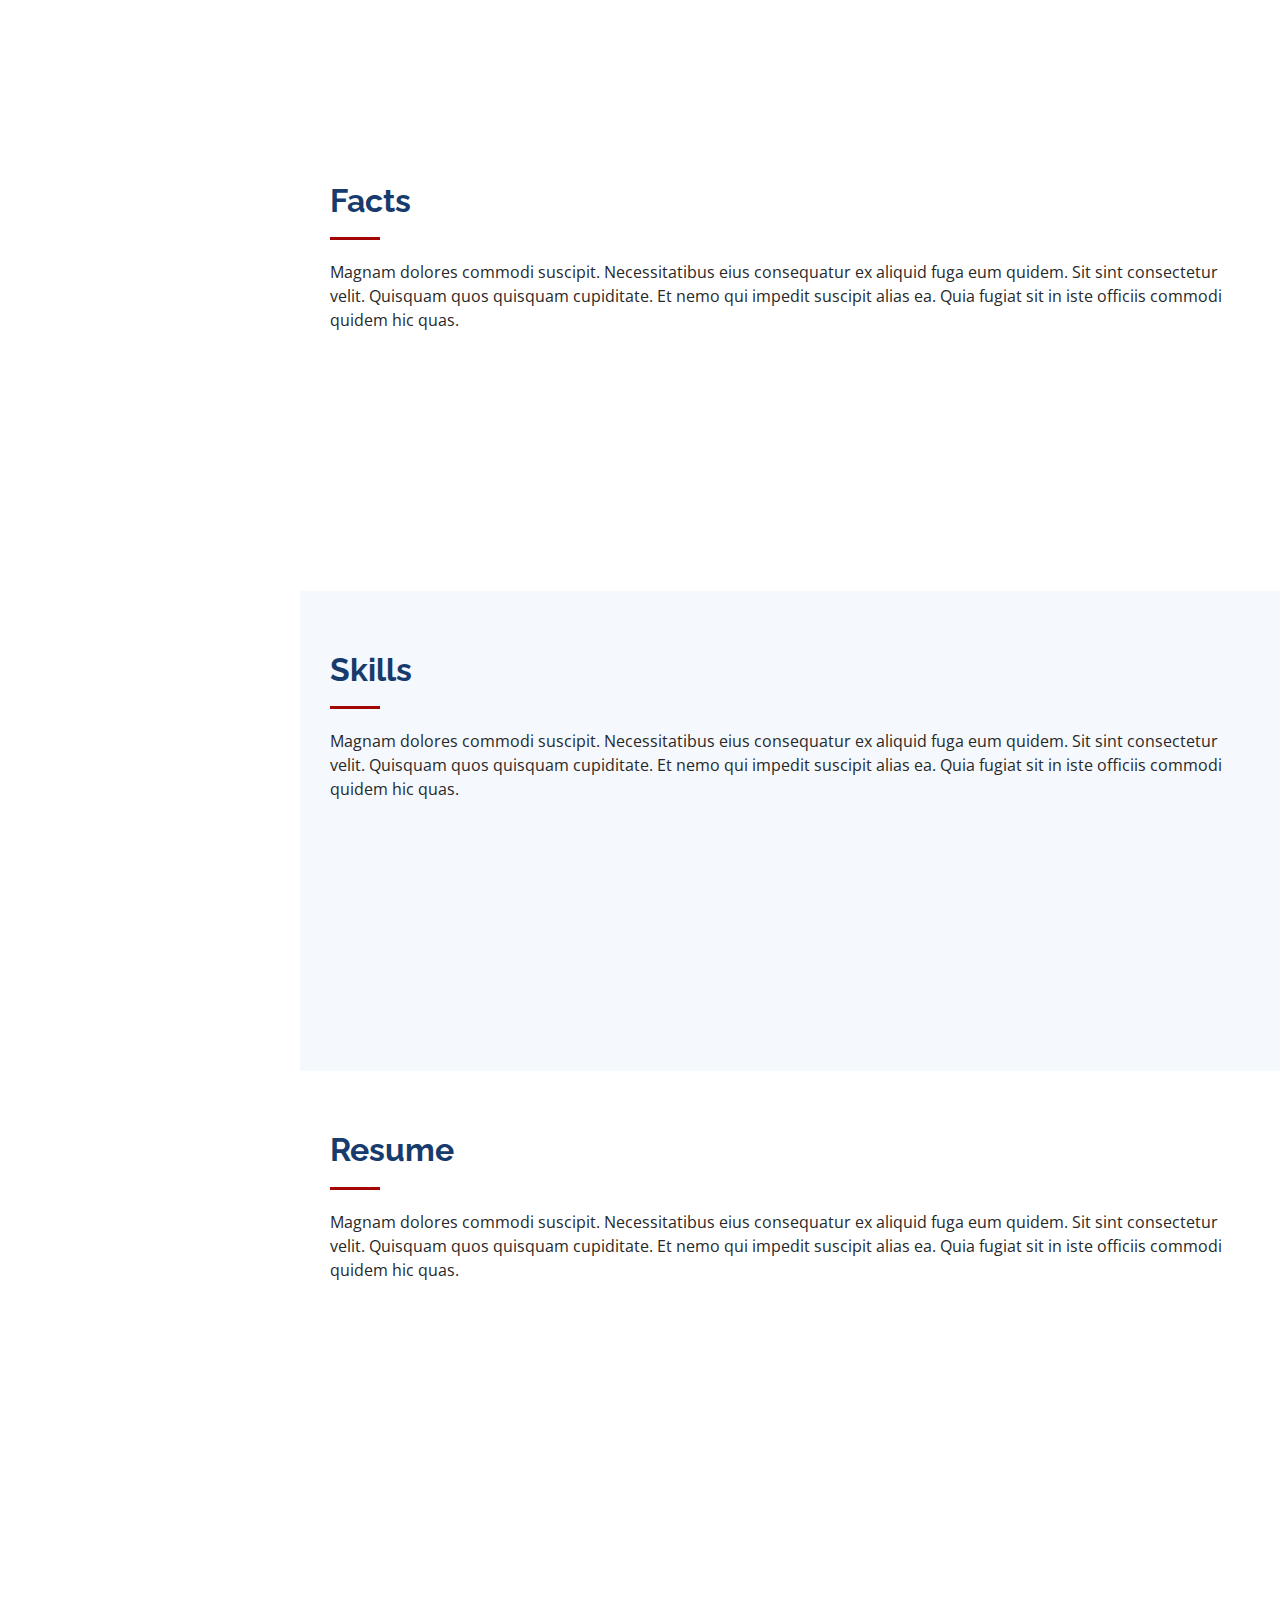
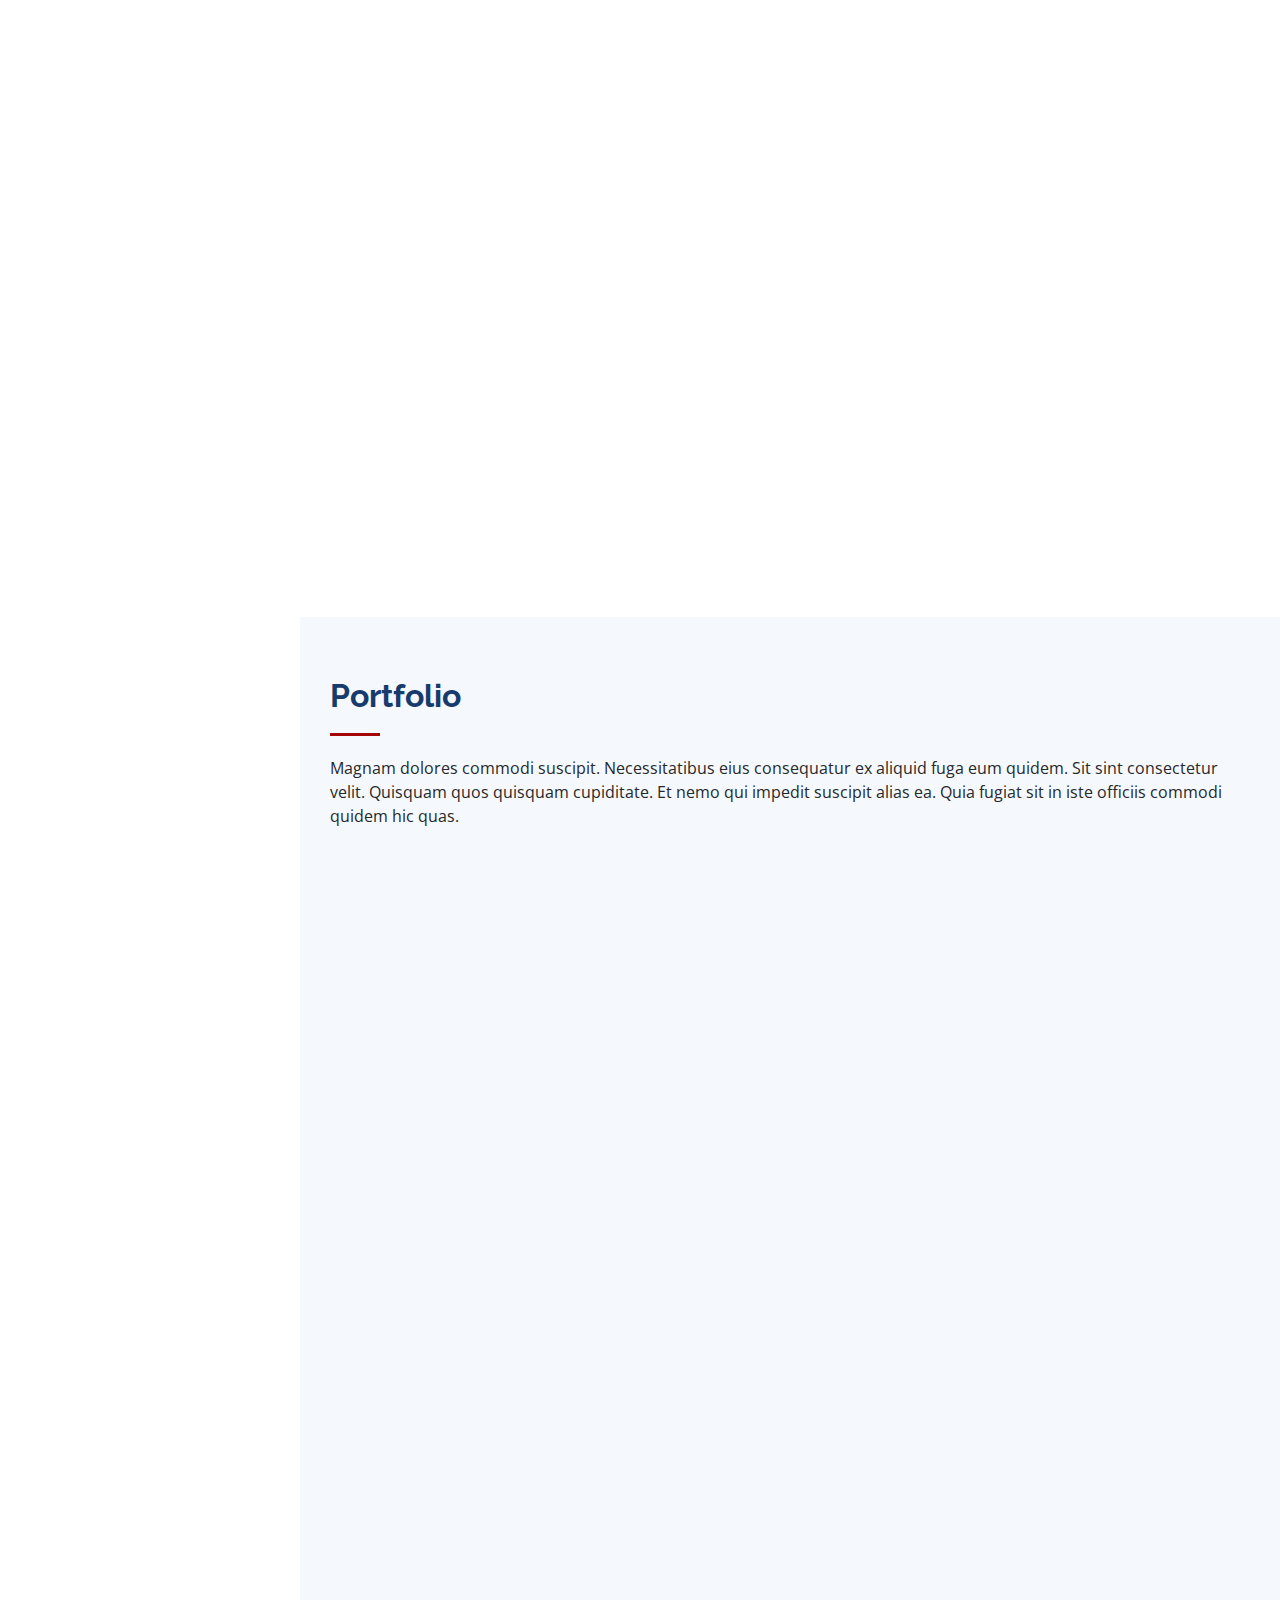
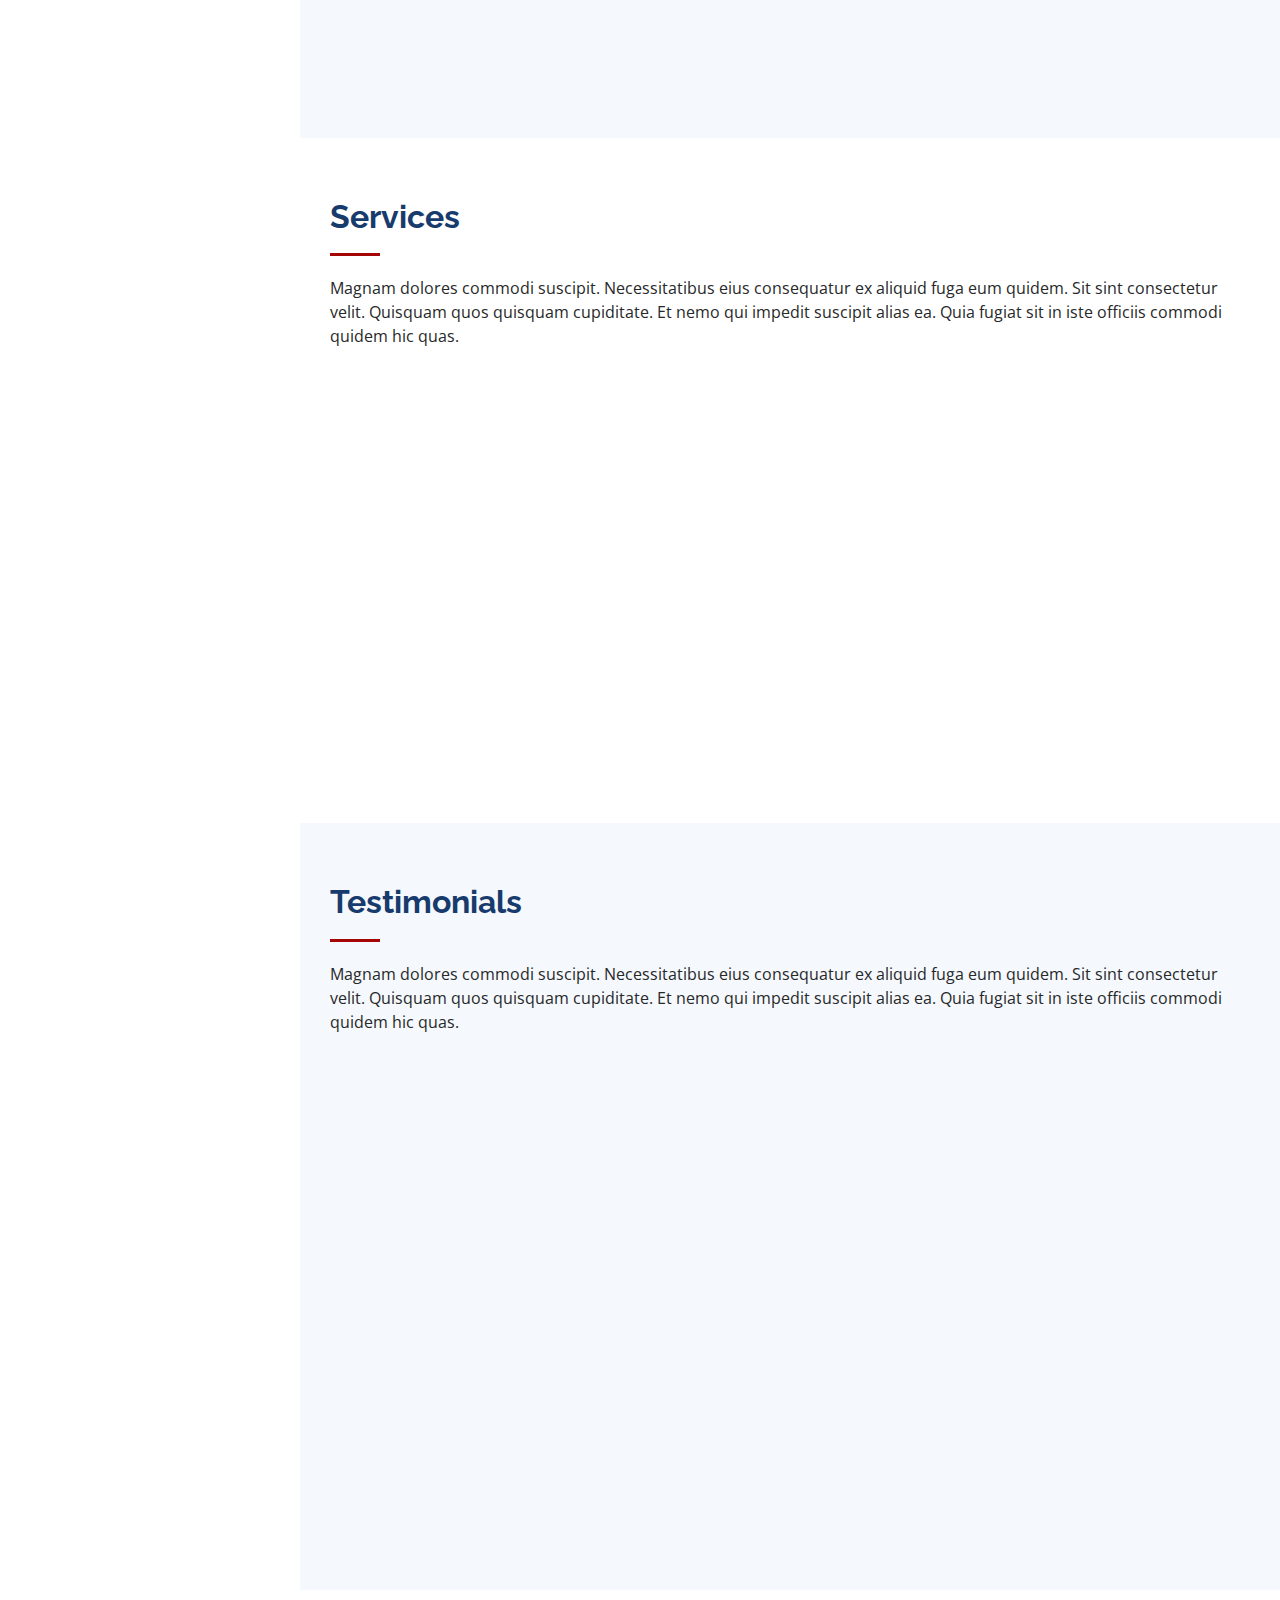
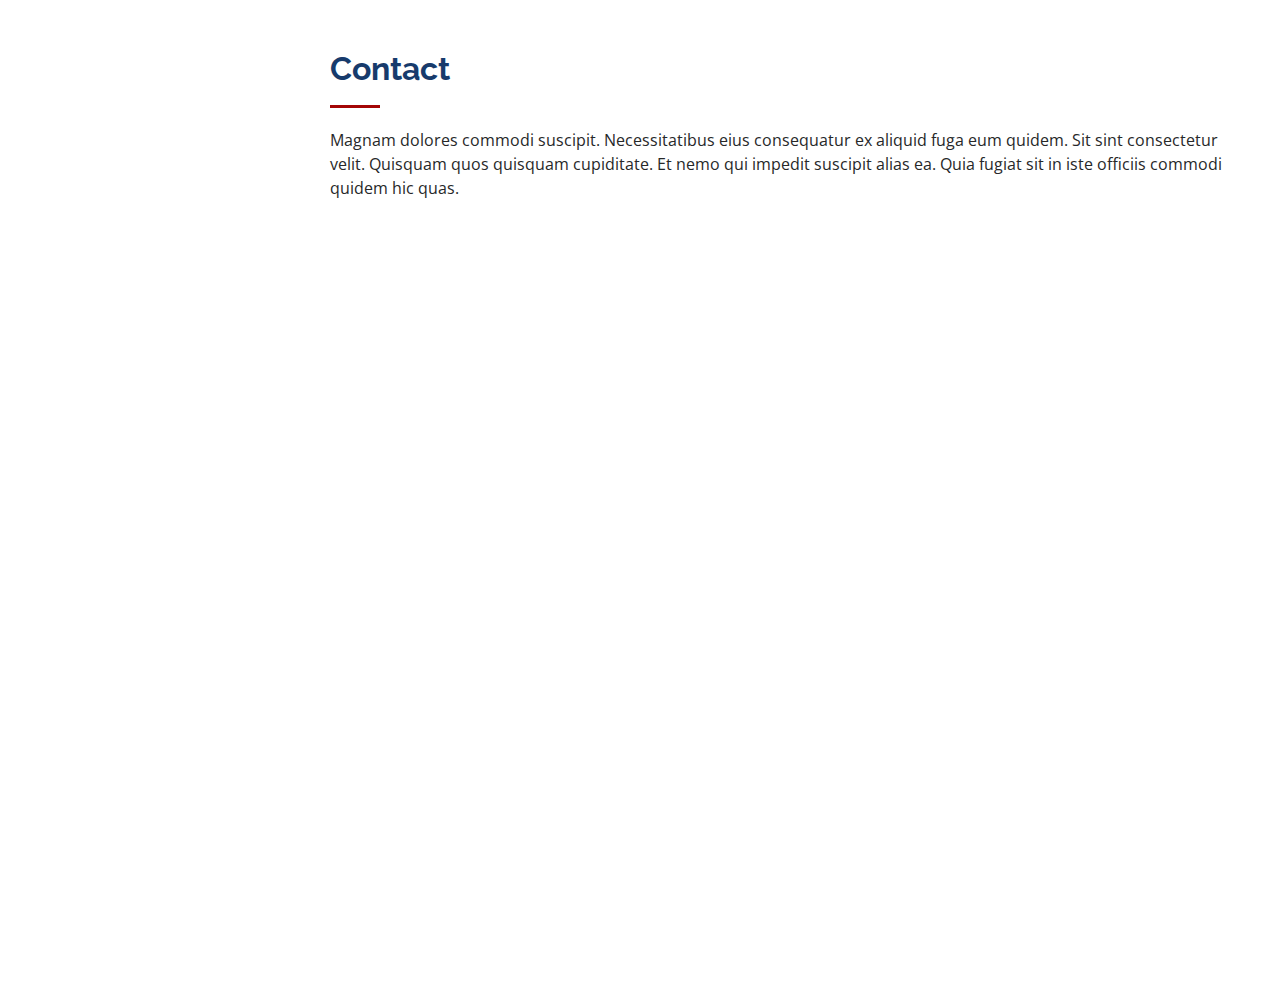
<file: index_1.html>
<!DOCTYPE html>
<html lang="en">

<head>
  <meta charset="utf-8">
  <meta content="width=device-width, initial-scale=1.0" name="viewport">

  <title>iPortfolio Bootstrap Template - Index</title>
  <meta content="" name="description">
  <meta content="" name="keywords">

  <!-- Favicons -->
  <link href="assets/img/favicon.png" rel="icon">
  <link href="assets/img/apple-touch-icon.png" rel="apple-touch-icon">

  <!-- Google Fonts -->
  <link
    href="https://fonts.googleapis.com/css?family=Open+Sans:300,300i,400,400i,600,600i,700,700i|Raleway:300,300i,400,400i,500,500i,600,600i,700,700i|Poppins:300,300i,400,400i,500,500i,600,600i,700,700i"
    rel="stylesheet">

  <!-- Vendor CSS Files -->
  <link href="assets/vendor/aos/aos.css" rel="stylesheet">
  <link href="assets/vendor/bootstrap/css/bootstrap.min.css" rel="stylesheet">
  <link href="assets/vendor/bootstrap-icons/bootstrap-icons.css" rel="stylesheet">
  <link href="assets/vendor/boxicons/css/boxicons.min.css" rel="stylesheet">
  <link href="assets/vendor/glightbox/css/glightbox.min.css" rel="stylesheet">
  <link href="assets/vendor/swiper/swiper-bundle.min.css" rel="stylesheet">

  <!-- Template Main CSS File -->
  <link href="assets/css/style.css" rel="stylesheet">

  <!-- =======================================================
  * Template Name: iPortfolio
  * Updated: Jan 29 2024 with Bootstrap v5.3.2
  * Template URL: https://bootstrapmade.com/iportfolio-bootstrap-portfolio-websites-template/
  * Author: BootstrapMade.com
  * License: https://bootstrapmade.com/license/
  ======================================================== -->
</head>

<body>

  <!-- ======= Mobile nav toggle button ======= -->
  <i class="bi bi-list mobile-nav-toggle d-xl-none"></i>

  <!-- ======= Header ======= -->
  <header id="header">
    <div class="d-flex flex-column">

      <div class="profile">
        <img src="assets/img/profile-img.jpg" alt="" class="img-fluid rounded-circle">
        <h1 class="text-light"><a href="index.html">Diego Ahmod</a></h1>
        <div class="social-links mt-3 text-center">
          <a href="#" class="twitter"><i class="bx bxl-twitter"></i></a>
          <a href="#" class="facebook"><i class="bx bxl-facebook"></i></a>
          <a href="#" class="instagram"><i class="bx bxl-instagram"></i></a>
          <a href="#" class="google-plus"><i class="bx bxl-skype"></i></a>
          <a href="#" class="linkedin"><i class="bx bxl-linkedin"></i></a>
        </div>
      </div>

      <nav id="navbar" class="nav-menu navbar">
        <ul>
          <li><a href="#hero" class="nav-link scrollto active"><i class="bx bx-home"></i> <span>Home</span></a></li>
          <li><a href="#about" class="nav-link scrollto"><i class="bx bx-user"></i> <span>Sobre</span></a></li>
          <li><a href="#resume" class="nav-link scrollto"><i class="bx bx-file-blank"></i> <span>Resumo</span></a></li>
          <li><a href="#portfolio" class="nav-link scrollto"><i class="bx bx-book-content"></i>
              <span>Portfolio</span></a></li>
          <li><a href="#services" class="nav-link scrollto"><i class="bx bx-server"></i> <span>Servicos</span></a></li>
          <li><a href="#contact" class="nav-link scrollto"><i class="bx bx-envelope"></i> <span>Contato</span></a></li>
        </ul>
      </nav><!-- .nav-menu -->
    </div>
  </header><!-- End Header -->

  <!-- ======= Hero Section ======= -->
  <section id="hero" class="d-flex flex-column justify-content-center align-items-center">
    <div class="hero-container" data-aos="fade-in">
      <h1>Diego Ahmod</h1>
      <p>Eu sou <span class="typed" data-typed-items="Cantor, Artor, Produtor Cultural, Escritor, DJ"></span></p>
    </div>
  </section><!-- End Hero -->

  <main id="main">

    <!-- ======= About Section ======= -->
    <section id="about" class="about">
      <div class="container">

        <div class="section-title">
          <h2>About</h2>
          <p>Magnam dolores commodi suscipit. Necessitatibus eius consequatur ex aliquid fuga eum quidem. Sit sint
            consectetur velit. Quisquam quos quisquam cupiditate. Et nemo qui impedit suscipit alias ea. Quia fugiat sit
            in iste officiis commodi quidem hic quas.</p>
        </div>

        <div class="row">
          <div class="col-lg-4" data-aos="fade-right">
            <img src="assets/img/profile-img.jpg" class="img-fluid" alt="">
          </div>
          <div class="col-lg-8 pt-4 pt-lg-0 content" data-aos="fade-left">
            <h3>UI/UX Designer &amp; Web Developer.</h3>
            <p class="fst-italic">
              Lorem ipsum dolor sit amet, consectetur adipiscing elit, sed do eiusmod tempor incididunt ut labore et
              dolore
              magna aliqua.
            </p>
            <div class="row">
              <div class="col-lg-6">
                <ul>
                  <li><i class="bi bi-chevron-right"></i> <strong>Birthday:</strong> <span>1 May 1995</span></li>
                  <li><i class="bi bi-chevron-right"></i> <strong>Website:</strong> <span>www.example.com</span></li>
                  <li><i class="bi bi-chevron-right"></i> <strong>Phone:</strong> <span>+123 456 7890</span></li>
                  <li><i class="bi bi-chevron-right"></i> <strong>City:</strong> <span>New York, USA</span></li>
                </ul>
              </div>
              <div class="col-lg-6">
                <ul>
                  <li><i class="bi bi-chevron-right"></i> <strong>Age:</strong> <span>30</span></li>
                  <li><i class="bi bi-chevron-right"></i> <strong>Degree:</strong> <span>Master</span></li>
                  <li><i class="bi bi-chevron-right"></i> <strong>PhEmailone:</strong> <span>email@example.com</span>
                  </li>
                  <li><i class="bi bi-chevron-right"></i> <strong>Freelance:</strong> <span>Available</span></li>
                </ul>
              </div>
            </div>
            <p>
              Officiis eligendi itaque labore et dolorum mollitia officiis optio vero. Quisquam sunt adipisci omnis et
              ut. Nulla accusantium dolor incidunt officia tempore. Et eius omnis.
              Cupiditate ut dicta maxime officiis quidem quia. Sed et consectetur qui quia repellendus itaque neque.
              Aliquid amet quidem ut quaerat cupiditate. Ab et eum qui repellendus omnis culpa magni laudantium dolores.
            </p>
          </div>
        </div>

      </div>
    </section><!-- End About Section -->

    <!-- ======= Facts Section ======= -->
    <section id="facts" class="facts">
      <div class="container">

        <div class="section-title">
          <h2>Facts</h2>
          <p>Magnam dolores commodi suscipit. Necessitatibus eius consequatur ex aliquid fuga eum quidem. Sit sint
            consectetur velit. Quisquam quos quisquam cupiditate. Et nemo qui impedit suscipit alias ea. Quia fugiat sit
            in iste officiis commodi quidem hic quas.</p>
        </div>

        <div class="row no-gutters">

          <div class="col-lg-3 col-md-6 d-md-flex align-items-md-stretch" data-aos="fade-up">
            <div class="count-box">
              <i class="bi bi-emoji-smile"></i>
              <span data-purecounter-start="0" data-purecounter-end="232" data-purecounter-duration="1"
                class="purecounter"></span>
              <p><strong>Happy Clients</strong> consequuntur quae</p>
            </div>
          </div>

          <div class="col-lg-3 col-md-6 d-md-flex align-items-md-stretch" data-aos="fade-up" data-aos-delay="100">
            <div class="count-box">
              <i class="bi bi-journal-richtext"></i>
              <span data-purecounter-start="0" data-purecounter-end="521" data-purecounter-duration="1"
                class="purecounter"></span>
              <p><strong>Projects</strong> adipisci atque cum quia aut</p>
            </div>
          </div>

          <div class="col-lg-3 col-md-6 d-md-flex align-items-md-stretch" data-aos="fade-up" data-aos-delay="200">
            <div class="count-box">
              <i class="bi bi-headset"></i>
              <span data-purecounter-start="0" data-purecounter-end="1453" data-purecounter-duration="1"
                class="purecounter"></span>
              <p><strong>Hours Of Support</strong> aut commodi quaerat</p>
            </div>
          </div>

          <div class="col-lg-3 col-md-6 d-md-flex align-items-md-stretch" data-aos="fade-up" data-aos-delay="300">
            <div class="count-box">
              <i class="bi bi-people"></i>
              <span data-purecounter-start="0" data-purecounter-end="32" data-purecounter-duration="1"
                class="purecounter"></span>
              <p><strong>Hard Workers</strong> rerum asperiores dolor</p>
            </div>
          </div>

        </div>

      </div>
    </section><!-- End Facts Section -->

    <!-- ======= Skills Section ======= -->
    <section id="skills" class="skills section-bg">
      <div class="container">

        <div class="section-title">
          <h2>Skills</h2>
          <p>Magnam dolores commodi suscipit. Necessitatibus eius consequatur ex aliquid fuga eum quidem. Sit sint
            consectetur velit. Quisquam quos quisquam cupiditate. Et nemo qui impedit suscipit alias ea. Quia fugiat sit
            in iste officiis commodi quidem hic quas.</p>
        </div>

        <div class="row skills-content">

          <div class="col-lg-6" data-aos="fade-up">

            <div class="progress">
              <span class="skill">HTML <i class="val">100%</i></span>
              <div class="progress-bar-wrap">
                <div class="progress-bar" role="progressbar" aria-valuenow="100" aria-valuemin="0" aria-valuemax="100">
                </div>
              </div>
            </div>

            <div class="progress">
              <span class="skill">CSS <i class="val">90%</i></span>
              <div class="progress-bar-wrap">
                <div class="progress-bar" role="progressbar" aria-valuenow="90" aria-valuemin="0" aria-valuemax="100">
                </div>
              </div>
            </div>

            <div class="progress">
              <span class="skill">JavaScript <i class="val">75%</i></span>
              <div class="progress-bar-wrap">
                <div class="progress-bar" role="progressbar" aria-valuenow="75" aria-valuemin="0" aria-valuemax="100">
                </div>
              </div>
            </div>

          </div>

          <div class="col-lg-6" data-aos="fade-up" data-aos-delay="100">

            <div class="progress">
              <span class="skill">PHP <i class="val">80%</i></span>
              <div class="progress-bar-wrap">
                <div class="progress-bar" role="progressbar" aria-valuenow="80" aria-valuemin="0" aria-valuemax="100">
                </div>
              </div>
            </div>

            <div class="progress">
              <span class="skill">WordPress/CMS <i class="val">90%</i></span>
              <div class="progress-bar-wrap">
                <div class="progress-bar" role="progressbar" aria-valuenow="90" aria-valuemin="0" aria-valuemax="100">
                </div>
              </div>
            </div>

            <div class="progress">
              <span class="skill">Photoshop <i class="val">55%</i></span>
              <div class="progress-bar-wrap">
                <div class="progress-bar" role="progressbar" aria-valuenow="55" aria-valuemin="0" aria-valuemax="100">
                </div>
              </div>
            </div>

          </div>

        </div>

      </div>
    </section><!-- End Skills Section -->

    <!-- ======= Resume Section ======= -->
    <section id="resume" class="resume">
      <div class="container">

        <div class="section-title">
          <h2>Resume</h2>
          <p>Magnam dolores commodi suscipit. Necessitatibus eius consequatur ex aliquid fuga eum quidem. Sit sint
            consectetur velit. Quisquam quos quisquam cupiditate. Et nemo qui impedit suscipit alias ea. Quia fugiat sit
            in iste officiis commodi quidem hic quas.</p>
        </div>

        <div class="row">
          <div class="col-lg-6" data-aos="fade-up">
            <h3 class="resume-title">Sumary</h3>
            <div class="resume-item pb-0">
              <h4>Alex Smith</h4>
              <p><em>Innovative and deadline-driven Graphic Designer with 3+ years of experience designing and
                  developing user-centered digital/print marketing material from initial concept to final, polished
                  deliverable.</em></p>
              <ul>
                <li>Portland par 127,Orlando, FL</li>
                <li>(123) 456-7891</li>
                <li>alice.barkley@example.com</li>
              </ul>
            </div>

            <h3 class="resume-title">Education</h3>
            <div class="resume-item">
              <h4>Master of Fine Arts &amp; Graphic Design</h4>
              <h5>2015 - 2016</h5>
              <p><em>Rochester Institute of Technology, Rochester, NY</em></p>
              <p>Qui deserunt veniam. Et sed aliquam labore tempore sed quisquam iusto autem sit. Ea vero voluptatum qui
                ut dignissimos deleniti nerada porti sand markend</p>
            </div>
            <div class="resume-item">
              <h4>Bachelor of Fine Arts &amp; Graphic Design</h4>
              <h5>2010 - 2014</h5>
              <p><em>Rochester Institute of Technology, Rochester, NY</em></p>
              <p>Quia nobis sequi est occaecati aut. Repudiandae et iusto quae reiciendis et quis Eius vel ratione eius
                unde vitae rerum voluptates asperiores voluptatem Earum molestiae consequatur neque etlon sader mart
                dila</p>
            </div>
          </div>
          <div class="col-lg-6" data-aos="fade-up" data-aos-delay="100">
            <h3 class="resume-title">Professional Experience</h3>
            <div class="resume-item">
              <h4>Senior graphic design specialist</h4>
              <h5>2019 - Present</h5>
              <p><em>Experion, New York, NY </em></p>
              <ul>
                <li>Lead in the design, development, and implementation of the graphic, layout, and production
                  communication materials</li>
                <li>Delegate tasks to the 7 members of the design team and provide counsel on all aspects of the
                  project. </li>
                <li>Supervise the assessment of all graphic materials in order to ensure quality and accuracy of the
                  design</li>
                <li>Oversee the efficient use of production project budgets ranging from $2,000 - $25,000</li>
              </ul>
            </div>
            <div class="resume-item">
              <h4>Graphic design specialist</h4>
              <h5>2017 - 2018</h5>
              <p><em>Stepping Stone Advertising, New York, NY</em></p>
              <ul>
                <li>Developed numerous marketing programs (logos, brochures,infographics, presentations, and
                  advertisements).</li>
                <li>Managed up to 5 projects or tasks at a given time while under pressure</li>
                <li>Recommended and consulted with clients on the most appropriate graphic design</li>
                <li>Created 4+ design presentations and proposals a month for clients and account managers</li>
              </ul>
            </div>
          </div>
        </div>

      </div>
    </section><!-- End Resume Section -->

    <!-- ======= Portfolio Section ======= -->
    <section id="portfolio" class="portfolio section-bg">
      <div class="container">

        <div class="section-title">
          <h2>Portfolio</h2>
          <p>Magnam dolores commodi suscipit. Necessitatibus eius consequatur ex aliquid fuga eum quidem. Sit sint
            consectetur velit. Quisquam quos quisquam cupiditate. Et nemo qui impedit suscipit alias ea. Quia fugiat sit
            in iste officiis commodi quidem hic quas.</p>
        </div>

        <div class="row" data-aos="fade-up">
          <div class="col-lg-12 d-flex justify-content-center">
            <ul id="portfolio-flters">
              <li data-filter="*" class="filter-active">All</li>
              <li data-filter=".filter-app">App</li>
              <li data-filter=".filter-card">Card</li>
              <li data-filter=".filter-web">Web</li>
            </ul>
          </div>
        </div>

        <div class="row portfolio-container" data-aos="fade-up" data-aos-delay="100">

          <div class="col-lg-4 col-md-6 portfolio-item filter-app">
            <div class="portfolio-wrap">
              <img src="assets/img/portfolio/portfolio-1.jpg" class="img-fluid" alt="">
              <div class="portfolio-links">
                <a href="assets/img/portfolio/portfolio-1.jpg" data-gallery="portfolioGallery"
                  class="portfolio-lightbox" title="App 1"><i class="bx bx-plus"></i></a>
                <a href="portfolio-details.html" title="More Details"><i class="bx bx-link"></i></a>
              </div>
            </div>
          </div>

          <div class="col-lg-4 col-md-6 portfolio-item filter-web">
            <div class="portfolio-wrap">
              <img src="assets/img/portfolio/portfolio-2.jpg" class="img-fluid" alt="">
              <div class="portfolio-links">
                <a href="assets/img/portfolio/portfolio-2.jpg" data-gallery="portfolioGallery"
                  class="portfolio-lightbox" title="Web 3"><i class="bx bx-plus"></i></a>
                <a href="portfolio-details.html" title="More Details"><i class="bx bx-link"></i></a>
              </div>
            </div>
          </div>

          <div class="col-lg-4 col-md-6 portfolio-item filter-app">
            <div class="portfolio-wrap">
              <img src="assets/img/portfolio/portfolio-3.jpg" class="img-fluid" alt="">
              <div class="portfolio-links">
                <a href="assets/img/portfolio/portfolio-3.jpg" data-gallery="portfolioGallery"
                  class="portfolio-lightbox" title="App 2"><i class="bx bx-plus"></i></a>
                <a href="portfolio-details.html" title="More Details"><i class="bx bx-link"></i></a>
              </div>
            </div>
          </div>

          <div class="col-lg-4 col-md-6 portfolio-item filter-card">
            <div class="portfolio-wrap">
              <img src="assets/img/portfolio/portfolio-4.jpg" class="img-fluid" alt="">
              <div class="portfolio-links">
                <a href="assets/img/portfolio/portfolio-4.jpg" data-gallery="portfolioGallery"
                  class="portfolio-lightbox" title="Card 2"><i class="bx bx-plus"></i></a>
                <a href="portfolio-details.html" title="More Details"><i class="bx bx-link"></i></a>
              </div>
            </div>
          </div>

          <div class="col-lg-4 col-md-6 portfolio-item filter-web">
            <div class="portfolio-wrap">
              <img src="assets/img/portfolio/portfolio-5.jpg" class="img-fluid" alt="">
              <div class="portfolio-links">
                <a href="assets/img/portfolio/portfolio-5.jpg" data-gallery="portfolioGallery"
                  class="portfolio-lightbox" title="Web 2"><i class="bx bx-plus"></i></a>
                <a href="portfolio-details.html" title="More Details"><i class="bx bx-link"></i></a>
              </div>
            </div>
          </div>

          <div class="col-lg-4 col-md-6 portfolio-item filter-app">
            <div class="portfolio-wrap">
              <img src="assets/img/portfolio/portfolio-6.jpg" class="img-fluid" alt="">
              <div class="portfolio-links">
                <a href="assets/img/portfolio/portfolio-6.jpg" data-gallery="portfolioGallery"
                  class="portfolio-lightbox" title="App 3"><i class="bx bx-plus"></i></a>
                <a href="portfolio-details.html" title="More Details"><i class="bx bx-link"></i></a>
              </div>
            </div>
          </div>

          <div class="col-lg-4 col-md-6 portfolio-item filter-card">
            <div class="portfolio-wrap">
              <img src="assets/img/portfolio/portfolio-7.jpg" class="img-fluid" alt="">
              <div class="portfolio-links">
                <a href="assets/img/portfolio/portfolio-7.jpg" data-gallery="portfolioGallery"
                  class="portfolio-lightbox" title="Card 1"><i class="bx bx-plus"></i></a>
                <a href="portfolio-details.html" title="More Details"><i class="bx bx-link"></i></a>
              </div>
            </div>
          </div>

          <div class="col-lg-4 col-md-6 portfolio-item filter-card">
            <div class="portfolio-wrap">
              <img src="assets/img/portfolio/portfolio-8.jpg" class="img-fluid" alt="">
              <div class="portfolio-links">
                <a href="assets/img/portfolio/portfolio-8.jpg" data-gallery="portfolioGallery"
                  class="portfolio-lightbox" title="Card 3"><i class="bx bx-plus"></i></a>
                <a href="portfolio-details.html" title="More Details"><i class="bx bx-link"></i></a>
              </div>
            </div>
          </div>

          <div class="col-lg-4 col-md-6 portfolio-item filter-web">
            <div class="portfolio-wrap">
              <img src="assets/img/portfolio/portfolio-9.jpg" class="img-fluid" alt="">
              <div class="portfolio-links">
                <a href="assets/img/portfolio/portfolio-9.jpg" data-gallery="portfolioGallery"
                  class="portfolio-lightbox" title="Web 3"><i class="bx bx-plus"></i></a>
                <a href="portfolio-details.html" title="More Details"><i class="bx bx-link"></i></a>
              </div>
            </div>
          </div>

        </div>

      </div>
    </section><!-- End Portfolio Section -->

    <!-- ======= Services Section ======= -->
    <section id="services" class="services">
      <div class="container">

        <div class="section-title">
          <h2>Services</h2>
          <p>Magnam dolores commodi suscipit. Necessitatibus eius consequatur ex aliquid fuga eum quidem. Sit sint
            consectetur velit. Quisquam quos quisquam cupiditate. Et nemo qui impedit suscipit alias ea. Quia fugiat sit
            in iste officiis commodi quidem hic quas.</p>
        </div>

        <div class="row">
          <div class="col-lg-4 col-md-6 icon-box" data-aos="fade-up">
            <div class="icon"><i class="bi bi-briefcase"></i></div>
            <h4 class="title"><a href="">Lorem Ipsum</a></h4>
            <p class="description">Voluptatum deleniti atque corrupti quos dolores et quas molestias excepturi sint
              occaecati cupiditate non provident</p>
          </div>
          <div class="col-lg-4 col-md-6 icon-box" data-aos="fade-up" data-aos-delay="100">
            <div class="icon"><i class="bi bi-card-checklist"></i></div>
            <h4 class="title"><a href="">Dolor Sitema</a></h4>
            <p class="description">Minim veniam, quis nostrud exercitation ullamco laboris nisi ut aliquip ex ea commodo
              consequat tarad limino ata</p>
          </div>
          <div class="col-lg-4 col-md-6 icon-box" data-aos="fade-up" data-aos-delay="200">
            <div class="icon"><i class="bi bi-bar-chart"></i></div>
            <h4 class="title"><a href="">Sed ut perspiciatis</a></h4>
            <p class="description">Duis aute irure dolor in reprehenderit in voluptate velit esse cillum dolore eu
              fugiat nulla pariatur</p>
          </div>
          <div class="col-lg-4 col-md-6 icon-box" data-aos="fade-up" data-aos-delay="300">
            <div class="icon"><i class="bi bi-binoculars"></i></div>
            <h4 class="title"><a href="">Magni Dolores</a></h4>
            <p class="description">Excepteur sint occaecat cupidatat non proident, sunt in culpa qui officia deserunt
              mollit anim id est laborum</p>
          </div>
          <div class="col-lg-4 col-md-6 icon-box" data-aos="fade-up" data-aos-delay="400">
            <div class="icon"><i class="bi bi-brightness-high"></i></div>
            <h4 class="title"><a href="">Nemo Enim</a></h4>
            <p class="description">At vero eos et accusamus et iusto odio dignissimos ducimus qui blanditiis praesentium
              voluptatum deleniti atque</p>
          </div>
          <div class="col-lg-4 col-md-6 icon-box" data-aos="fade-up" data-aos-delay="500">
            <div class="icon"><i class="bi bi-calendar4-week"></i></div>
            <h4 class="title"><a href="">Eiusmod Tempor</a></h4>
            <p class="description">Et harum quidem rerum facilis est et expedita distinctio. Nam libero tempore, cum
              soluta nobis est eligendi</p>
          </div>
        </div>

      </div>
    </section><!-- End Services Section -->

    <!-- ======= Testimonials Section ======= -->
    <section id="testimonials" class="testimonials section-bg">
      <div class="container">

        <div class="section-title">
          <h2>Testimonials</h2>
          <p>Magnam dolores commodi suscipit. Necessitatibus eius consequatur ex aliquid fuga eum quidem. Sit sint
            consectetur velit. Quisquam quos quisquam cupiditate. Et nemo qui impedit suscipit alias ea. Quia fugiat sit
            in iste officiis commodi quidem hic quas.</p>
        </div>

        <div class="testimonials-slider swiper" data-aos="fade-up" data-aos-delay="100">
          <div class="swiper-wrapper">

            <div class="swiper-slide">
              <div class="testimonial-item" data-aos="fade-up">
                <p>
                  <i class="bx bxs-quote-alt-left quote-icon-left"></i>
                  Proin iaculis purus consequat sem cure digni ssim donec porttitora entum suscipit rhoncus. Accusantium
                  quam, ultricies eget id, aliquam eget nibh et. Maecen aliquam, risus at semper.
                  <i class="bx bxs-quote-alt-right quote-icon-right"></i>
                </p>
                <img src="assets/img/testimonials/testimonials-1.jpg" class="testimonial-img" alt="">
                <h3>Saul Goodman</h3>
                <h4>Ceo &amp; Founder</h4>
              </div>
            </div><!-- End testimonial item -->

            <div class="swiper-slide">
              <div class="testimonial-item" data-aos="fade-up" data-aos-delay="100">
                <p>
                  <i class="bx bxs-quote-alt-left quote-icon-left"></i>
                  Export tempor illum tamen malis malis eram quae irure esse labore quem cillum quid cillum eram malis
                  quorum velit fore eram velit sunt aliqua noster fugiat irure amet legam anim culpa.
                  <i class="bx bxs-quote-alt-right quote-icon-right"></i>
                </p>
                <img src="assets/img/testimonials/testimonials-2.jpg" class="testimonial-img" alt="">
                <h3>Sara Wilsson</h3>
                <h4>Designer</h4>
              </div>
            </div><!-- End testimonial item -->

            <div class="swiper-slide">
              <div class="testimonial-item" data-aos="fade-up" data-aos-delay="200">
                <p>
                  <i class="bx bxs-quote-alt-left quote-icon-left"></i>
                  Enim nisi quem export duis labore cillum quae magna enim sint quorum nulla quem veniam duis minim
                  tempor labore quem eram duis noster aute amet eram fore quis sint minim.
                  <i class="bx bxs-quote-alt-right quote-icon-right"></i>
                </p>
                <img src="assets/img/testimonials/testimonials-3.jpg" class="testimonial-img" alt="">
                <h3>Jena Karlis</h3>
                <h4>Store Owner</h4>
              </div>
            </div><!-- End testimonial item -->

            <div class="swiper-slide">
              <div class="testimonial-item" data-aos="fade-up" data-aos-delay="300">
                <p>
                  <i class="bx bxs-quote-alt-left quote-icon-left"></i>
                  Fugiat enim eram quae cillum dolore dolor amet nulla culpa multos export minim fugiat minim velit
                  minim dolor enim duis veniam ipsum anim magna sunt elit fore quem dolore labore illum veniam.
                  <i class="bx bxs-quote-alt-right quote-icon-right"></i>
                </p>
                <img src="assets/img/testimonials/testimonials-4.jpg" class="testimonial-img" alt="">
                <h3>Matt Brandon</h3>
                <h4>Freelancer</h4>
              </div>
            </div><!-- End testimonial item -->

            <div class="swiper-slide">
              <div class="testimonial-item" data-aos="fade-up" data-aos-delay="400">
                <p>
                  <i class="bx bxs-quote-alt-left quote-icon-left"></i>
                  Quis quorum aliqua sint quem legam fore sunt eram irure aliqua veniam tempor noster veniam enim culpa
                  labore duis sunt culpa nulla illum cillum fugiat legam esse veniam culpa fore nisi cillum quid.
                  <i class="bx bxs-quote-alt-right quote-icon-right"></i>
                </p>
                <img src="assets/img/testimonials/testimonials-5.jpg" class="testimonial-img" alt="">
                <h3>John Larson</h3>
                <h4>Entrepreneur</h4>
              </div>
            </div><!-- End testimonial item -->

          </div>
          <div class="swiper-pagination"></div>
        </div>

      </div>
    </section><!-- End Testimonials Section -->

    <!-- ======= Contact Section ======= -->
    <section id="contact" class="contact">
      <div class="container">

        <div class="section-title">
          <h2>Contact</h2>
          <p>Magnam dolores commodi suscipit. Necessitatibus eius consequatur ex aliquid fuga eum quidem. Sit sint
            consectetur velit. Quisquam quos quisquam cupiditate. Et nemo qui impedit suscipit alias ea. Quia fugiat sit
            in iste officiis commodi quidem hic quas.</p>
        </div>

        <div class="row" data-aos="fade-in">

          <div class="col-lg-5 d-flex align-items-stretch">
            <div class="info">
              <div class="address">
                <i class="bi bi-geo-alt"></i>
                <h4>Location:</h4>
                <p>A108 Adam Street, New York, NY 535022</p>
              </div>

              <div class="email">
                <i class="bi bi-envelope"></i>
                <h4>Email:</h4>
                <p>info@example.com</p>
              </div>

              <div class="phone">
                <i class="bi bi-phone"></i>
                <h4>Call:</h4>
                <p>+1 5589 55488 55s</p>
              </div>

              <iframe
                src="https://www.google.com/maps/place/Ca%C3%A7ador,+SC,+Brasil/@-26.7827579,-51.0420234,13z/data=!3m1!4b1!4m15!1m8!3m7!1s0x94e6ca11c623d649:0x3757b69b3b8ed6f5!2zQ2HDp2Fkb3IsIFNDLCBCcmFzaWw!3b1!8m2!3d-26.7829927!4d-50.9980996"
                src="https://www.google.com/maps/embed?pb=!1m14!1m8!1m3!1d12097.433213460943!2d-74.0062269!3d40.7101282!3m2!1i1024!2i768!4f13.1!3m3!1m2!1s0x0%3A0xb89d1fe6bc499443!2sDowntown+Conference+Center!5e0!3m2!1smk!2sbg!4v1539943755621"
                frameborder="0" style="border:0; width: 100%; height: 290px;" allowfullscreen></iframe>
            </div>

          </div>

          <div class="col-lg-7 mt-5 mt-lg-0 d-flex align-items-stretch">
            <form action="forms/contact.php" method="post" role="form" class="php-email-form">
              <div class="row">
                <div class="form-group col-md-6">
                  <label for="name">Your Name</label>
                  <input type="text" name="name" class="form-control" id="name" required>
                </div>
                <div class="form-group col-md-6">
                  <label for="name">Your Email</label>
                  <input type="email" class="form-control" name="email" id="email" required>
                </div>
              </div>
              <div class="form-group">
                <label for="name">Subject</label>
                <input type="text" class="form-control" name="subject" id="subject" required>
              </div>
              <div class="form-group">
                <label for="name">Message</label>
                <textarea class="form-control" name="message" rows="10" required></textarea>
              </div>
              <div class="my-3">
                <div class="loading">Loading</div>
                <div class="error-message"></div>
                <div class="sent-message">Your message has been sent. Thank you!</div>
              </div>
              <div class="text-center"><button type="submit">Send Message</button></div>
            </form>
          </div>

        </div>

      </div>
    </section><!-- End Contact Section -->

  </main><!-- End #main -->

  <!-- ======= Footer ======= -->
  <footer id="footer">
    <div class="container">
      <div class="copyright">
        &copy; Copyright <strong><span>iPortfolio</span></strong>
      </div>

    </div>
  </footer><!-- End  Footer -->

  <a href="#" class="back-to-top d-flex align-items-center justify-content-center"><i
      class="bi bi-arrow-up-short"></i></a>

  <!-- Vendor JS Files -->
  <script src="assets/vendor/purecounter/purecounter_vanilla.js"></script>
  <script src="assets/vendor/aos/aos.js"></script>
  <script src="assets/vendor/bootstrap/js/bootstrap.bundle.min.js"></script>
  <script src="assets/vendor/glightbox/js/glightbox.min.js"></script>
  <script src="assets/vendor/isotope-layout/isotope.pkgd.min.js"></script>
  <script src="assets/vendor/swiper/swiper-bundle.min.js"></script>
  <script src="assets/vendor/typed.js/typed.umd.js"></script>
  <script src="assets/vendor/waypoints/noframework.waypoints.js"></script>
  <script src="assets/vendor/php-email-form/validate.js"></script>

  <!-- Template Main JS File -->
  <script src="assets/js/main.js"></script>

</body>

</html>
</file>
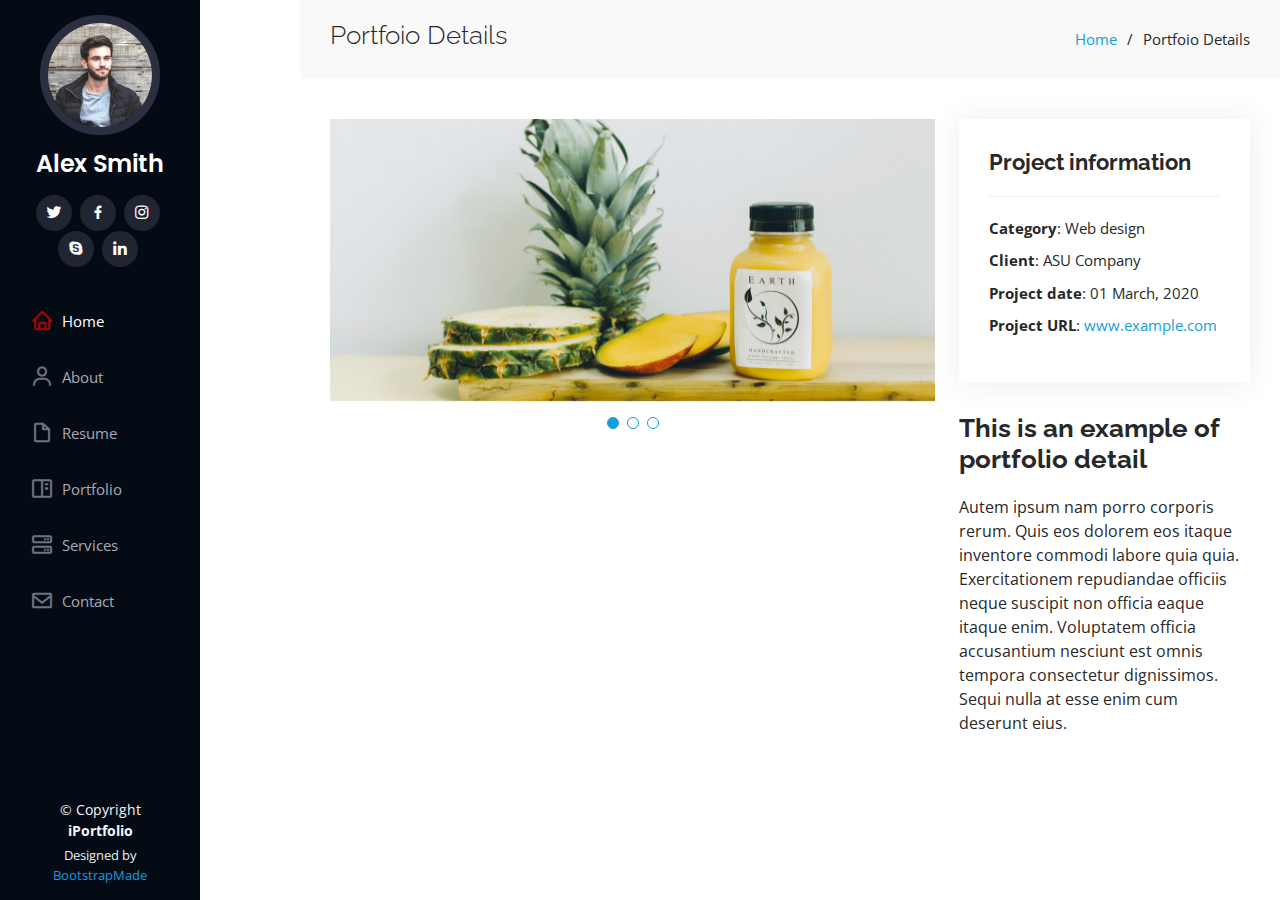
<file: portfolio-details.html>
<!DOCTYPE html>
<html lang="en">

<head>
  <meta charset="utf-8">
  <meta content="width=device-width, initial-scale=1.0" name="viewport">

  <title>Portfolio Details - iPortfolio Bootstrap Template</title>
  <meta content="" name="description">
  <meta content="" name="keywords">

  <!-- Favicons -->
  <link href="assets/img/favicon.png" rel="icon">
  <link href="assets/img/apple-touch-icon.png" rel="apple-touch-icon">

  <!-- Google Fonts -->
  <link href="https://fonts.googleapis.com/css?family=Open+Sans:300,300i,400,400i,600,600i,700,700i|Raleway:300,300i,400,400i,500,500i,600,600i,700,700i|Poppins:300,300i,400,400i,500,500i,600,600i,700,700i" rel="stylesheet">

  <!-- Vendor CSS Files -->
  <link href="assets/vendor/aos/aos.css" rel="stylesheet">
  <link href="assets/vendor/bootstrap/css/bootstrap.min.css" rel="stylesheet">
  <link href="assets/vendor/bootstrap-icons/bootstrap-icons.css" rel="stylesheet">
  <link href="assets/vendor/boxicons/css/boxicons.min.css" rel="stylesheet">
  <link href="assets/vendor/glightbox/css/glightbox.min.css" rel="stylesheet">
  <link href="assets/vendor/swiper/swiper-bundle.min.css" rel="stylesheet">

  <!-- Template Main CSS File -->
  <link href="assets/css/style.css" rel="stylesheet">

  <!-- =======================================================
  * Template Name: iPortfolio
  * Updated: Jan 29 2024 with Bootstrap v5.3.2
  * Template URL: https://bootstrapmade.com/iportfolio-bootstrap-portfolio-websites-template/
  * Author: BootstrapMade.com
  * License: https://bootstrapmade.com/license/
  ======================================================== -->
</head>

<body>

  <!-- ======= Mobile nav toggle button ======= -->
  <i class="bi bi-list mobile-nav-toggle d-xl-none"></i>

  <!-- ======= Header ======= -->
  <header id="header">
    <div class="d-flex flex-column">

      <div class="profile">
        <img src="assets/img/profile-img.jpg" alt="" class="img-fluid rounded-circle">
        <h1 class="text-light"><a href="index.html">Alex Smith</a></h1>
        <div class="social-links mt-3 text-center">
          <a href="#" class="twitter"><i class="bx bxl-twitter"></i></a>
          <a href="#" class="facebook"><i class="bx bxl-facebook"></i></a>
          <a href="#" class="instagram"><i class="bx bxl-instagram"></i></a>
          <a href="#" class="google-plus"><i class="bx bxl-skype"></i></a>
          <a href="#" class="linkedin"><i class="bx bxl-linkedin"></i></a>
        </div>
      </div>

      <nav id="navbar" class="nav-menu navbar">
        <ul>
          <li><a href="#hero" class="nav-link scrollto active"><i class="bx bx-home"></i> <span>Home</span></a></li>
          <li><a href="#about" class="nav-link scrollto"><i class="bx bx-user"></i> <span>About</span></a></li>
          <li><a href="#resume" class="nav-link scrollto"><i class="bx bx-file-blank"></i> <span>Resume</span></a></li>
          <li><a href="#portfolio" class="nav-link scrollto"><i class="bx bx-book-content"></i> <span>Portfolio</span></a></li>
          <li><a href="#services" class="nav-link scrollto"><i class="bx bx-server"></i> <span>Services</span></a></li>
          <li><a href="#contact" class="nav-link scrollto"><i class="bx bx-envelope"></i> <span>Contact</span></a></li>
        </ul>
      </nav><!-- .nav-menu -->
    </div>
  </header><!-- End Header -->

  <main id="main">

    <!-- ======= Breadcrumbs ======= -->
    <section id="breadcrumbs" class="breadcrumbs">
      <div class="container">

        <div class="d-flex justify-content-between align-items-center">
          <h2>Portfoio Details</h2>
          <ol>
            <li><a href="index.html">Home</a></li>
            <li>Portfoio Details</li>
          </ol>
        </div>

      </div>
    </section><!-- End Breadcrumbs -->

    <!-- ======= Portfolio Details Section ======= -->
    <section id="portfolio-details" class="portfolio-details">
      <div class="container">

        <div class="row gy-4">

          <div class="col-lg-8">
            <div class="portfolio-details-slider swiper">
              <div class="swiper-wrapper align-items-center">

                <div class="swiper-slide">
                  <img src="assets/img/portfolio/portfolio-details-1.jpg" alt="">
                </div>

                <div class="swiper-slide">
                  <img src="assets/img/portfolio/portfolio-details-2.jpg" alt="">
                </div>

                <div class="swiper-slide">
                  <img src="assets/img/portfolio/portfolio-details-3.jpg" alt="">
                </div>

              </div>
              <div class="swiper-pagination"></div>
            </div>
          </div>

          <div class="col-lg-4">
            <div class="portfolio-info">
              <h3>Project information</h3>
              <ul>
                <li><strong>Category</strong>: Web design</li>
                <li><strong>Client</strong>: ASU Company</li>
                <li><strong>Project date</strong>: 01 March, 2020</li>
                <li><strong>Project URL</strong>: <a href="#">www.example.com</a></li>
              </ul>
            </div>
            <div class="portfolio-description">
              <h2>This is an example of portfolio detail</h2>
              <p>
                Autem ipsum nam porro corporis rerum. Quis eos dolorem eos itaque inventore commodi labore quia quia. Exercitationem repudiandae officiis neque suscipit non officia eaque itaque enim. Voluptatem officia accusantium nesciunt est omnis tempora consectetur dignissimos. Sequi nulla at esse enim cum deserunt eius.
              </p>
            </div>
          </div>

        </div>

      </div>
    </section><!-- End Portfolio Details Section -->

  </main><!-- End #main -->

  <!-- ======= Footer ======= -->
  <footer id="footer">
    <div class="container">
      <div class="copyright">
        &copy; Copyright <strong><span>iPortfolio</span></strong>
      </div>
      <div class="credits">
        <!-- All the links in the footer should remain intact. -->
        <!-- You can delete the links only if you purchased the pro version. -->
        <!-- Licensing information: https://bootstrapmade.com/license/ -->
        <!-- Purchase the pro version with working PHP/AJAX contact form: https://bootstrapmade.com/iportfolio-bootstrap-portfolio-websites-template/ -->
        Designed by <a href="https://bootstrapmade.com/">BootstrapMade</a>
      </div>
    </div>
  </footer><!-- End  Footer -->

  <a href="#" class="back-to-top d-flex align-items-center justify-content-center"><i class="bi bi-arrow-up-short"></i></a>

  <!-- Vendor JS Files -->
  <script src="assets/vendor/purecounter/purecounter_vanilla.js"></script>
  <script src="assets/vendor/aos/aos.js"></script>
  <script src="assets/vendor/bootstrap/js/bootstrap.bundle.min.js"></script>
  <script src="assets/vendor/glightbox/js/glightbox.min.js"></script>
  <script src="assets/vendor/isotope-layout/isotope.pkgd.min.js"></script>
  <script src="assets/vendor/swiper/swiper-bundle.min.js"></script>
  <script src="assets/vendor/typed.js/typed.umd.js"></script>
  <script src="assets/vendor/waypoints/noframework.waypoints.js"></script>
  <script src="assets/vendor/php-email-form/validate.js"></script>

  <!-- Template Main JS File -->
  <script src="assets/js/main.js"></script>

</body>

</html>
</file>
<file: assets/css/style.css>
/**
* Template Name: iPortfolio
* Updated: Jan 29 2024 with Bootstrap v5.3.2
* Template URL: https://bootstrapmade.com/iportfolio-bootstrap-portfolio-websites-template/
* Author: BootstrapMade.com
* License: https://bootstrapmade.com/license/
*/

/*--------------------------------------------------------------
# General
--------------------------------------------------------------*/
body {
  font-family: "Open Sans", sans-serif;
  color: #272829;
}

a {
  color: #149ddd;
  text-decoration: none;
}

a:hover {
  color: #37b3ed;
  text-decoration: none;
}

h1,
h2,
h3,
h4,
h5,
h6 {
  font-family: "Raleway", sans-serif;
}

/*--------------------------------------------------------------
# Back to top button
--------------------------------------------------------------*/
.back-to-top {
  position: fixed;
  visibility: hidden;
  opacity: 0;
  right: 15px;
  bottom: 15px;
  z-index: 996;
  background: #272829;
  width: 40px;
  height: 40px;
  border-radius: 50px;
  transition: all 0.4s;
}

.back-to-top i {
  font-size: 28px;
  color: #fff;
  line-height: 0;
}

.back-to-top:hover {
  background: #2eafec;
  color: #fff;
}

.back-to-top.active {
  visibility: visible;
  opacity: 1;
}

/*--------------------------------------------------------------
# Header
--------------------------------------------------------------*/
#header {
  position: fixed;
  top: 0;
  left: 0;
  bottom: 0;
  width: 200px;
  transition: all ease-in-out 0.5s;
  z-index: 9997;
  transition: all 0.5s;
  padding: 0 15px;
  background: #040b14;
  overflow-y: auto;
}

#header .profile img {
  margin: 15px auto;
  display: block;
  width: 120px;
  border: 8px solid #2c2f3f;
}

#header .profile h1 {
  font-size: 24px;
  margin: 0;
  padding: 0;
  font-weight: 600;
  -moz-text-align-last: center;
  text-align-last: center;
  font-family: "Poppins", sans-serif;
}

#header .profile h1 a,
#header .profile h1 a:hover {
  color: #fff;
  text-decoration: none;
}

#header .profile .social-links a {
  font-size: 18px;
  display: inline-block;
  background: #212431;
  color: #fff;
  line-height: 1;
  padding: 8px 0;
  margin-right: 4px;
  border-radius: 50%;
  text-align: center;
  width: 36px;
  height: 36px;
  transition: 0.3s;
}

#header .profile .social-links a:hover {
  background: #a40606;
  color: #fff;
  text-decoration: none;
}

#main {
  margin-left: 300px;
}

.container,
.container-fluid {
  padding-left: 30px;
  padding-right: 30px;
}

@media (max-width: 1199px) {
  #header {
    left: -300px;
  }

  #main {
    margin-left: 0;
  }

  .container,
  .container-fluid {
    padding-left: 12px;
    padding-right: 12px;
  }
}

/*--------------------------------------------------------------
# Navigation Menu
--------------------------------------------------------------*/
/* Desktop Navigation */
.nav-menu {
  padding: 30px 0 0 0;
}

.nav-menu * {
  margin: 0;
  padding: 0;
  list-style: none;
}

.nav-menu>ul>li {
  position: relative;
  white-space: nowrap;
}

.nav-menu a,
.nav-menu a:focus {
  display: flex;
  align-items: center;
  color: #a8a9b4;
  padding: 12px 15px;
  margin-bottom: 8px;
  transition: 0.3s;
  font-size: 15px;
}

.nav-menu a i,
.nav-menu a:focus i {
  font-size: 24px;
  padding-right: 8px;
  color: #6f7180;
}

.nav-menu a:hover,
.nav-menu .active,
.nav-menu .active:focus,
.nav-menu li:hover>a {
  text-decoration: none;
  color: #fff;
}

.nav-menu a:hover i,
.nav-menu .active i,
.nav-menu .active:focus i,
.nav-menu li:hover>a i {
  color: #a40606;
}

/* Mobile Navigation */
.mobile-nav-toggle {
  position: fixed;
  right: 15px;
  top: 15px;
  z-index: 9998;
  border: 0;
  font-size: 24px;
  transition: all 0.4s;
  outline: none !important;
  background-color: #272829;
  color: #fff;
  width: 40px;
  height: 40px;
  display: inline-flex;
  align-items: center;
  justify-content: center;
  line-height: 0;
  border-radius: 50px;
  cursor: pointer;
}

.mobile-nav-active {
  overflow: hidden;
}

.mobile-nav-active #header {
  left: 0;
}

/*--------------------------------------------------------------
# Hero Section
--------------------------------------------------------------*/
#hero {
  width: 100%;
  height: 100vh;
  background: url("../img/Descalços\ 5.2.jpg") top center;
  background-size: cover;
}

#hero:before {
  content: "";
  background: rgba(5, 13, 24, 0.3);
  position: absolute;
  bottom: 0;
  top: 0;
  left: 0;
  right: 0;
  z-index: 1;
}

#hero .hero-container {
  position: relative;
  z-index: 2;
  min-width: 300px;
}

#hero h1 {
  margin: 50px 0 100px 700px;
  font-size: 80px;
  font-weight: 700;
  line-height: 56px;
  color: #060505;
}

#hero p {
  color: #060505;
  margin-left: 740px;
  margin-bottom: 100px;
  font-size: 54px;
  font-family: "Poppins", sans-serif;
}

#hero p span {
  color: #060505;
  padding-bottom: 4px;
  letter-spacing: 1px;
  border-bottom: 3px solid #060505;
}

/*@media (min-width: 430px) {
  #hero h1 {
    margin-left: 700px;
    font-size: 32px;
    font-family: "Poppins", sans-serif;

  }
}

@media (min-width: 430px) {
  #hero p span {
    margin-right: 400px;
    font-size: 32px;
    font-family: "Poppins", sans-serif;

  }
}
*/

@media (min-width: 1024px) {
  #hero {
    background-attachment: fixed;
  }
}

@media (max-width: 768px) {
  #hero h1 {
    font-size: 28px;
    line-height: 36px;
  }

  #hero h2 {
    font-size: 18px;
    line-height: 24px;
    margin-bottom: 30px;
  }
}

/*--------------------------------------------------------------
# Sections General
--------------------------------------------------------------*/
section {
  padding: 60px 0;
  overflow: hidden;
}

.section-bg {
  background: #f5f8fd;
}

.section-title {
  padding-bottom: 30px;
}

.section-title h2 {
  font-size: 32px;
  font-weight: bold;
  margin-bottom: 20px;
  padding-bottom: 20px;
  position: relative;
  color: #173b6c;
}

.section-title h2::after {
  content: "";
  position: absolute;
  display: block;
  width: 50px;
  height: 3px;
  background: #a40606;
  bottom: 0;
  left: 0;
}

.section-title p {
  margin-bottom: 0;
}

/*--------------------------------------------------------------
# About
--------------------------------------------------------------*/
.about .content h3 {
  font-weight: 700;
  font-size: 26px;
  color: #173b6c;
}

.about .content ul {
  list-style: none;
  padding: 0;
}

.about .content ul li {
  margin-bottom: 20px;
  display: flex;
  align-items: center;
}

.about .content ul strong {
  margin-right: 10px;
}

.about .content ul i {
  font-size: 16px;
  margin-right: 5px;
  color: #149ddd;
  line-height: 0;
}

.about .content p:last-child {
  margin-bottom: 0;
}

.about p {
  margin-top: 50px;
}

/*--------------------------------------------------------------
# Facts
--------------------------------------------------------------*/
.facts {
  padding-bottom: 30px;
}

.facts .count-box {
  padding: 30px;
  width: 100%;
}

.facts .count-box i {
  display: block;
  font-size: 44px;
  color: #149ddd;
  float: left;
  line-height: 0;
}

.facts .count-box span {
  font-size: 48px;
  line-height: 40px;
  display: block;
  font-weight: 700;
  color: #050d18;
  margin-left: 60px;
}

.facts .count-box p {
  padding: 15px 0 0 0;
  margin: 0 0 0 60px;
  font-family: "Raleway", sans-serif;
  font-size: 14px;
  color: #122f57;
}

.facts .count-box a {
  font-weight: 600;
  display: block;
  margin-top: 20px;
  color: #122f57;
  font-size: 15px;
  font-family: "Poppins", sans-serif;
  transition: ease-in-out 0.3s;
}

.facts .count-box a:hover {
  color: #1f5297;
}

/*--------------------------------------------------------------
# Akills
--------------------------------------------------------------*/
.skills .progress {
  height: 60px;
  display: block;
  background: none;
  border-radius: 0;
}

.skills .progress .skill {
  padding: 0;
  margin: 0 0 6px 0;
  text-transform: uppercase;
  display: block;
  font-weight: 600;
  font-family: "Poppins", sans-serif;
  color: #050d18;
}

.skills .progress .skill .val {
  float: right;
  font-style: normal;
}

.skills .progress-bar-wrap {
  background: #dce8f8;
  height: 10px;
}

.skills .progress-bar {
  width: 1px;
  height: 10px;
  transition: 0.9s;
  background-color: #149ddd;
}

/*--------------------------------------------------------------
# Resume
--------------------------------------------------------------*/
.resume .resume-title {
  font-size: 26px;
  font-weight: 700;
  margin-top: 20px;
  margin-bottom: 20px;
  color: #050d18;
}

.resume .resume-item {
  padding: 0 0 20px 20px;
  margin-top: -2px;
  border-left: 2px solid #1f5297;
  position: relative;
}

.resume .resume-item h4 {
  line-height: 18px;
  font-size: 18px;
  font-weight: 600;
  text-transform: uppercase;
  font-family: "Poppins", sans-serif;
  color: #050d18;
  margin-bottom: 10px;
}

.resume .resume-item h5 {
  font-size: 16px;
  background: #e4edf9;
  padding: 5px 15px;
  display: inline-block;
  font-weight: 600;
  margin-bottom: 10px;
}

.resume .resume-item ul {
  padding-left: 20px;
}

.resume .resume-item ul li {
  padding-bottom: 10px;
}

.resume .resume-item:last-child {
  padding-bottom: 0;
}

.resume .resume-item::before {
  content: "";
  position: absolute;
  width: 16px;
  height: 16px;
  border-radius: 50px;
  left: -9px;
  top: 0;
  background: #fff;
  border: 2px solid #1f5297;
}

/*--------------------------------------------------------------
# Portfolio
--------------------------------------------------------------*/
.portfolio .portfolio-item {
  margin-bottom: 30px;
}

.portfolio #portfolio-flters {
  padding: 0;
  margin: 0 auto 35px auto;
  list-style: none;
  text-align: center;
  background: #fff;
  border-radius: 50px;
  padding: 2px 15px;
}

.portfolio #portfolio-flters li {
  cursor: pointer;
  display: inline-block;
  padding: 10px 15px 8px 15px;
  font-size: 14px;
  font-weight: 600;
  line-height: 1;
  text-transform: uppercase;
  color: #272829;
  margin-bottom: 5px;
  transition: all 0.3s ease-in-out;
}

.portfolio #portfolio-flters li:hover,
.portfolio #portfolio-flters li.filter-active {
  color: #149ddd;
}

.portfolio #portfolio-flters li:last-child {
  margin-right: 0;
}

.portfolio .portfolio-wrap {
  transition: 0.3s;
  position: relative;
  overflow: hidden;
  z-index: 1;
}

.portfolio .portfolio-wrap::before {
  content: "";
  background: rgba(255, 255, 255, 0.5);
  position: absolute;
  left: 0;
  right: 0;
  top: 0;
  bottom: 0;
  transition: all ease-in-out 0.3s;
  z-index: 2;
  opacity: 0;
}

.portfolio .portfolio-wrap .portfolio-links {
  opacity: 1;
  left: 0;
  right: 0;
  bottom: -60px;
  z-index: 3;
  position: absolute;
  transition: all ease-in-out 0.3s;
  display: flex;
  justify-content: center;
}

.portfolio .portfolio-wrap .portfolio-links a {
  color: #fff;
  font-size: 28px;
  text-align: center;
  background: rgba(7, 1, 1, 0.75);
  transition: 0.3s;
  width: 50%;
}

.portfolio .portfolio-wrap .portfolio-links a:hover {
  background: rgba(155, 6, 11, 0.95);
}

.portfolio .portfolio-wrap .portfolio-links a+a {
  border-left: 1px solid #37b3ed;
}

.portfolio .portfolio-wrap:hover::before {
  top: 0;
  left: 0;
  right: 0;
  bottom: 0;
  opacity: 1;
}

.portfolio .portfolio-wrap:hover .portfolio-links {
  opacity: 1;
  bottom: 0;
}

/*--------------------------------------------------------------
# Portfolio Details
--------------------------------------------------------------*/
.portfolio-details {
  padding-top: 40px;
}

.portfolio-details .portfolio-details-slider img {
  width: 100%;
}

.portfolio-details .portfolio-details-slider .swiper-pagination {
  margin-top: 20px;
  position: relative;
}

.portfolio-details .portfolio-details-slider .swiper-pagination .swiper-pagination-bullet {
  width: 12px;
  height: 12px;
  background-color: #fff;
  opacity: 1;
  border: 1px solid #149ddd;
}

.portfolio-details .portfolio-details-slider .swiper-pagination .swiper-pagination-bullet-active {
  background-color: #149ddd;
}

.portfolio-details .portfolio-info {
  padding: 30px;
  box-shadow: 0px 0 30px rgba(5, 13, 24, 0.08);
}

.portfolio-details .portfolio-info h3 {
  font-size: 22px;
  font-weight: 700;
  margin-bottom: 20px;
  padding-bottom: 20px;
  border-bottom: 1px solid #eee;
}

.portfolio-details .portfolio-info ul {
  list-style: none;
  padding: 0;
  font-size: 15px;
}

.portfolio-details .portfolio-info ul li+li {
  margin-top: 10px;
}

.portfolio-details .portfolio-description {
  padding-top: 30px;
}

.portfolio-details .portfolio-description h2 {
  font-size: 26px;
  font-weight: 700;
  margin-bottom: 20px;
}

.portfolio-details .portfolio-description p {
  padding: 0;
}

/*--------------------------------------------------------------
# Services
--------------------------------------------------------------*/
.services .icon-box {
  margin-bottom: 20px;
}

.services .icon {
  float: left;
  display: flex;
  align-items: center;
  justify-content: center;
  width: 54px;
  height: 54px;
  background: #149ddd;
  border-radius: 50%;
  transition: 0.5s;
  border: 1px solid #149ddd;
}

.services .icon i {
  color: #fff;
  font-size: 24px;
  line-height: 0;
}

.services .icon-box:hover .icon {
  background: #fff;
}

.services .icon-box:hover .icon i {
  color: #149ddd;
}

.services .title {
  margin-left: 80px;
  font-weight: 700;
  margin-bottom: 15px;
  font-size: 18px;
}

.services .title a {
  color: #343a40;
}

.services .title a:hover {
  color: #149ddd;
}

.services .description {
  margin-left: 80px;
  line-height: 24px;
  font-size: 14px;
}

/*--------------------------------------------------------------
# Testimonials
--------------------------------------------------------------*/
.testimonials .testimonials-carousel,
.testimonials .testimonials-slider {
  overflow: hidden;
}

.testimonials .testimonial-item {
  box-sizing: content-box;
  text-align: center;
  min-height: 320px;
}

.testimonials .testimonial-item .testimonial-img {
  width: 90px;
  border-radius: 50%;
  margin: 0 auto;
}

.testimonials .testimonial-item h3 {
  font-size: 18px;
  font-weight: bold;
  margin: 10px 0 5px 0;
  color: #111;
}

.testimonials .testimonial-item h4 {
  font-size: 14px;
  color: #999;
  margin: 0;
}

.testimonials .testimonial-item .quote-icon-left,
.testimonials .testimonial-item .quote-icon-right {
  color: #c3e8fa;
  font-size: 26px;
}

.testimonials .testimonial-item .quote-icon-left {
  display: inline-block;
  left: -5px;
  position: relative;
}

.testimonials .testimonial-item .quote-icon-right {
  display: inline-block;
  right: -5px;
  position: relative;
  top: 10px;
}

.testimonials .testimonial-item p {
  font-style: italic;
  margin: 0 15px 15px 15px;
  padding: 20px;
  background: #fff;
  position: relative;
  margin-bottom: 35px;
  border-radius: 6px;
  box-shadow: 0px 2px 15px rgba(0, 0, 0, 0.1);
}

.testimonials .testimonial-item p::after {
  content: "";
  width: 0;
  height: 0;
  border-top: 20px solid #fff;
  border-right: 20px solid transparent;
  border-left: 20px solid transparent;
  position: absolute;
  bottom: -20px;
  left: calc(50% - 20px);
}

.testimonials .swiper-pagination {
  margin-top: 20px;
  position: relative;
}

.testimonials .swiper-pagination .swiper-pagination-bullet {
  width: 12px;
  height: 12px;
  background-color: #fff;
  opacity: 1;
  border: 1px solid #149ddd;
}

.testimonials .swiper-pagination .swiper-pagination-bullet-active {
  background-color: #149ddd;
}

/*--------------------------------------------------------------
# Contact
--------------------------------------------------------------*/
.contact {
  padding-bottom: 130px;
}

.contact .info {
  padding: 30px;
  background: #fff;
  width: 100%;
  box-shadow: 0 0 24px 0 rgba(0, 0, 0, 0.12);
}

.contact .info i {
  font-size: 20px;
  color: #149ddd;
  float: left;
  width: 44px;
  height: 44px;
  background: #dff3fc;
  display: flex;
  justify-content: center;
  align-items: center;
  border-radius: 50px;
  transition: all 0.3s ease-in-out;
}

.contact .info h4 {
  padding: 0 0 0 60px;
  font-size: 22px;
  font-weight: 600;
  margin-bottom: 5px;
  color: #050d18;
}

.contact .info p {
  padding: 0 0 10px 60px;
  margin-bottom: 20px;
  font-size: 14px;
  color: #173b6c;
}

.contact .info .email p {
  padding-top: 5px;
}

.contact .info .social-links {
  padding-left: 60px;
}

.contact .info .social-links a {
  font-size: 18px;
  display: inline-block;
  background: #333;
  color: #fff;
  line-height: 1;
  padding: 8px 0;
  border-radius: 50%;
  text-align: center;
  width: 36px;
  height: 36px;
  transition: 0.3s;
  margin-right: 10px;
}

.contact .info .social-links a:hover {
  background: #149ddd;
  color: #fff;
}

.contact .info .email:hover i,
.contact .info .address:hover i,
.contact .info .phone:hover i {
  background: #149ddd;
  color: #fff;
}

.contact .php-email-form {
  width: 100%;
  padding: 30px;
  background: #fff;
  box-shadow: 0 0 24px 0 rgba(0, 0, 0, 0.12);
}

.contact .php-email-form .form-group {
  padding-bottom: 8px;
}

.contact .php-email-form .validate {
  display: none;
  color: red;
  margin: 0 0 15px 0;
  font-weight: 400;
  font-size: 13px;
}

.contact .php-email-form .error-message {
  display: none;
  color: #fff;
  background: #ed3c0d;
  text-align: left;
  padding: 15px;
  font-weight: 600;
}

.contact .php-email-form .error-message br+br {
  margin-top: 25px;
}

.contact .php-email-form .sent-message {
  display: none;
  color: #fff;
  background: #18d26e;
  text-align: center;
  padding: 15px;
  font-weight: 600;
}

.contact .php-email-form .loading {
  display: none;
  background: #fff;
  text-align: center;
  padding: 15px;
}

.contact .php-email-form .loading:before {
  content: "";
  display: inline-block;
  border-radius: 50%;
  width: 24px;
  height: 24px;
  margin: 0 10px -6px 0;
  border: 3px solid #18d26e;
  border-top-color: #eee;
  animation: animate-loading 1s linear infinite;
}

.contact .php-email-form .form-group {
  margin-bottom: 15px;
}

.contact .php-email-form label {
  padding-bottom: 8px;
}

.contact .php-email-form input,
.contact .php-email-form textarea {
  border-radius: 0;
  box-shadow: none;
  font-size: 14px;
}

.contact .php-email-form input {
  height: 44px;
}

.contact .php-email-form textarea {
  padding: 10px 15px;
}

.contact .php-email-form button[type=submit] {
  background: #149ddd;
  border: 0;
  padding: 10px 24px;
  color: #fff;
  transition: 0.4s;
  border-radius: 4px;
}

.contact .php-email-form button[type=submit]:hover {
  background: #37b3ed;
}

@keyframes animate-loading {
  0% {
    transform: rotate(0deg);
  }

  100% {
    transform: rotate(360deg);
  }
}

/*--------------------------------------------------------------
# Breadcrumbs
--------------------------------------------------------------*/
.breadcrumbs {
  padding: 20px 0;
  background: #f9f9f9;
}

.breadcrumbs h2 {
  font-size: 26px;
  font-weight: 300;
}

.breadcrumbs ol {
  display: flex;
  flex-wrap: wrap;
  list-style: none;
  padding: 0;
  margin: 0;
  font-size: 15px;
}

.breadcrumbs ol li+li {
  padding-left: 10px;
}

.breadcrumbs ol li+li::before {
  display: inline-block;
  padding-right: 10px;
  color: #0e2442;
  content: "/";
}

@media (max-width: 768px) {
  .breadcrumbs .d-flex {
    display: block !important;
  }

  .breadcrumbs ol {
    display: block;
  }

  .breadcrumbs ol li {
    display: inline-block;
  }
}

/*--------------------------------------------------------------
# Footer
--------------------------------------------------------------*/
#footer {
  padding: 15px;
  color: #f4f6fd;
  font-size: 14px;
  position: fixed;
  left: 0;
  bottom: 0;
  width: 200px;
  z-index: 9999;
  background: #040b14;
}

#footer .copyright {
  text-align: center;
}

#footer .credits {
  padding-top: 5px;
  text-align: center;
  font-size: 13px;
  color: #eaebf0;
}

@media (max-width: 1199px) {
  #footer {
    position: static;
    width: auto;
    padding-right: 20px 15px;
  }
}
</file>
